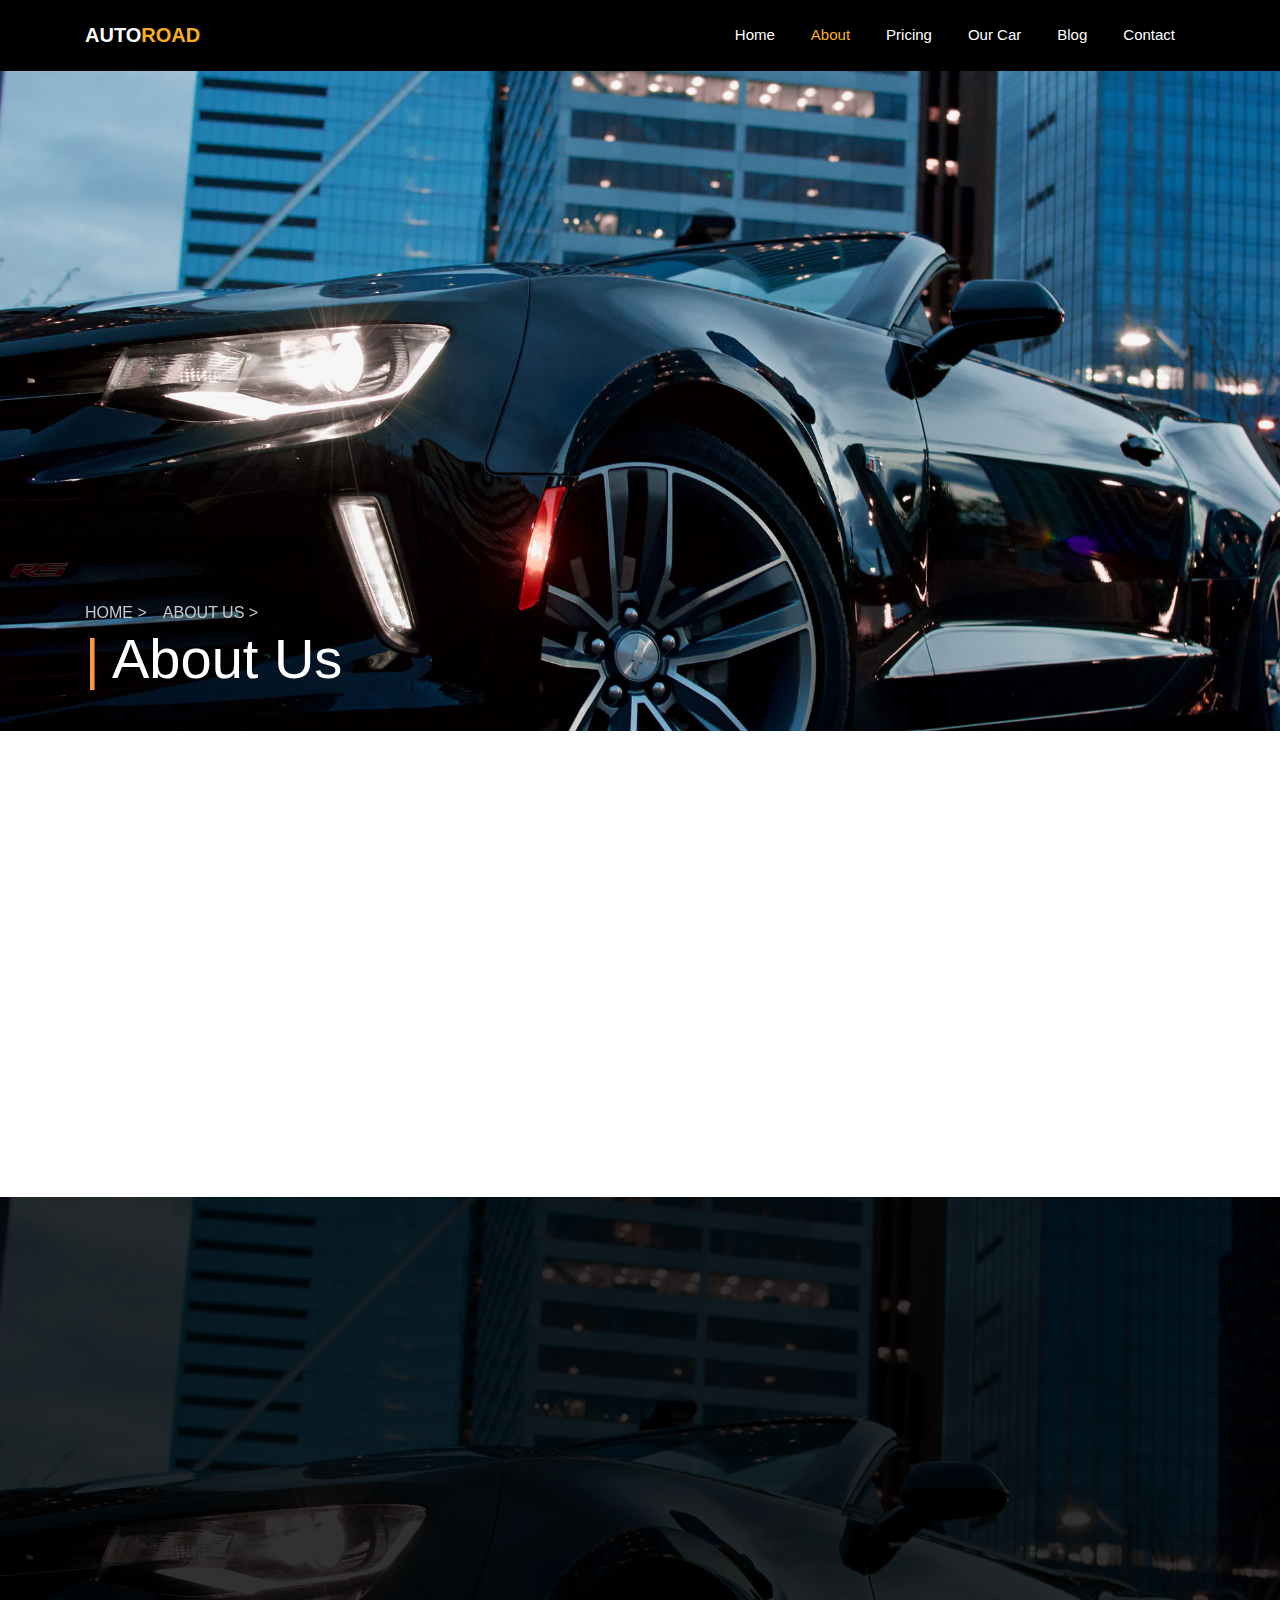
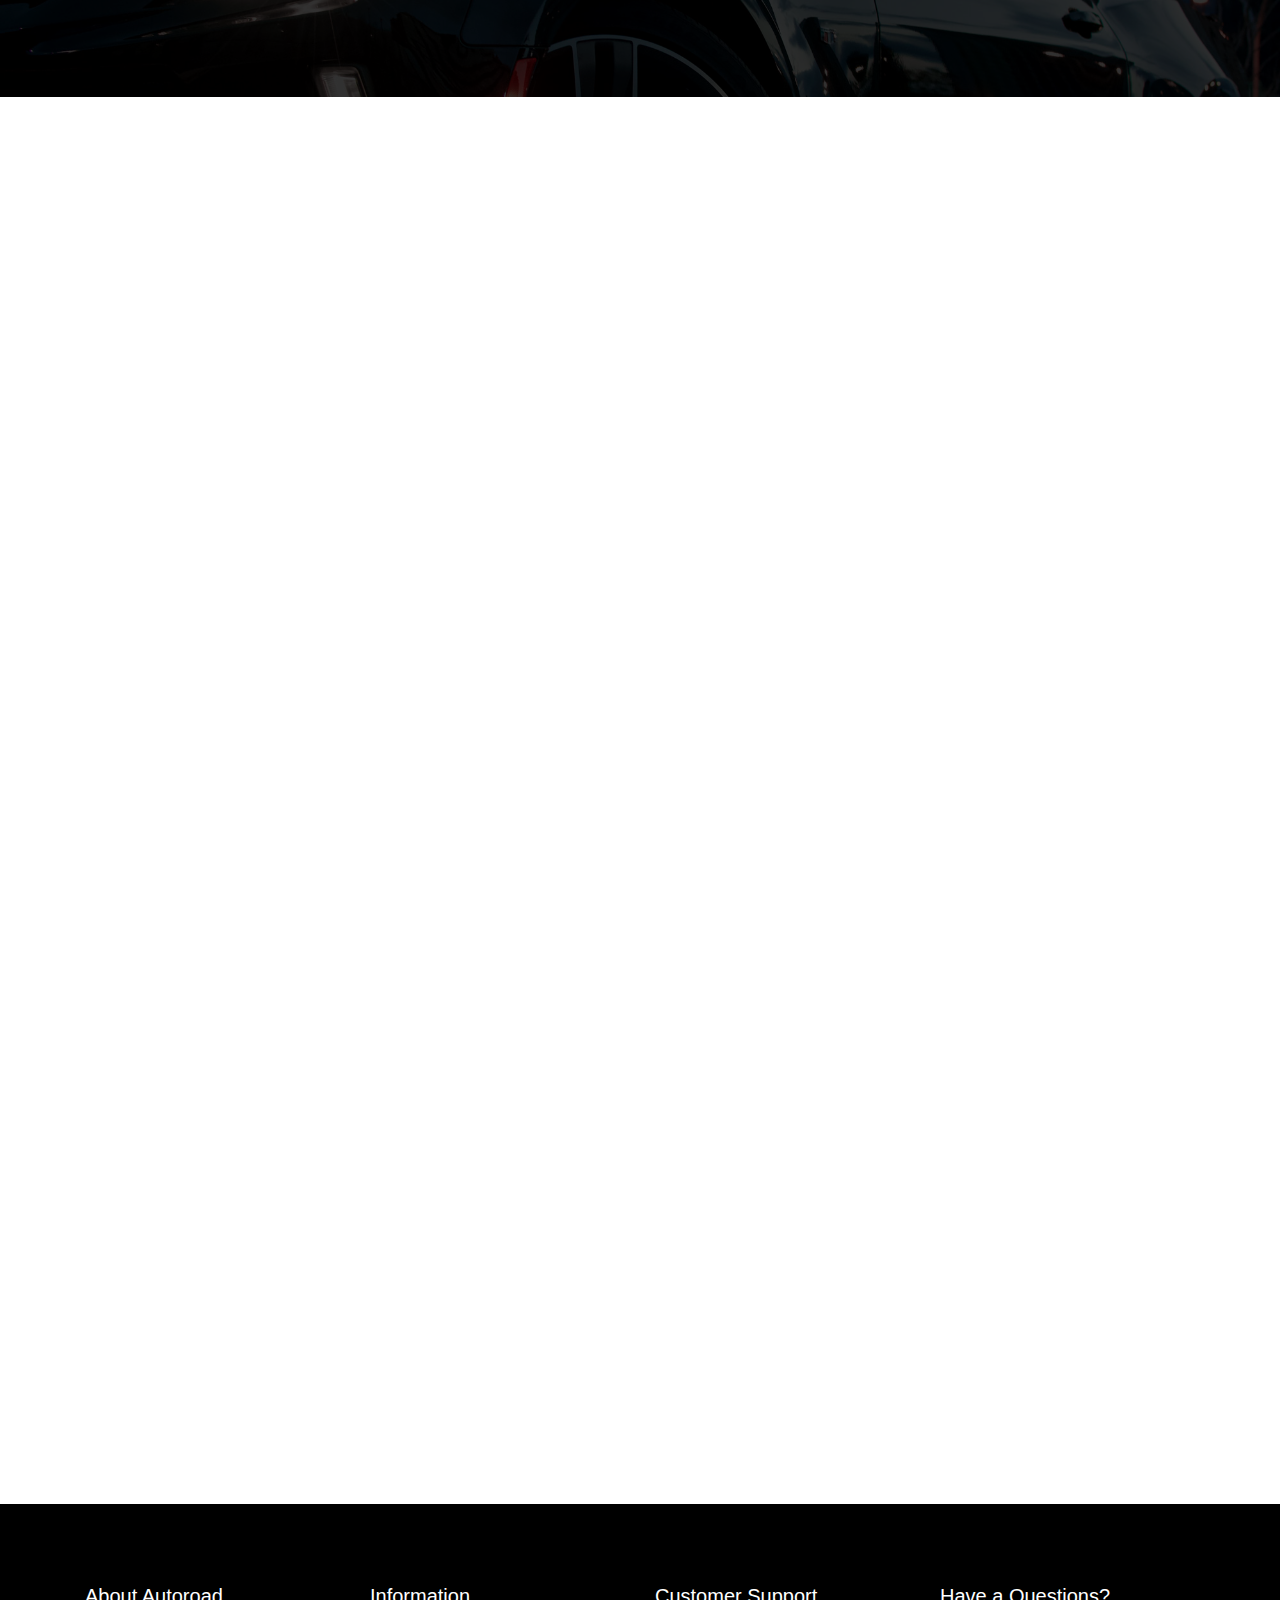
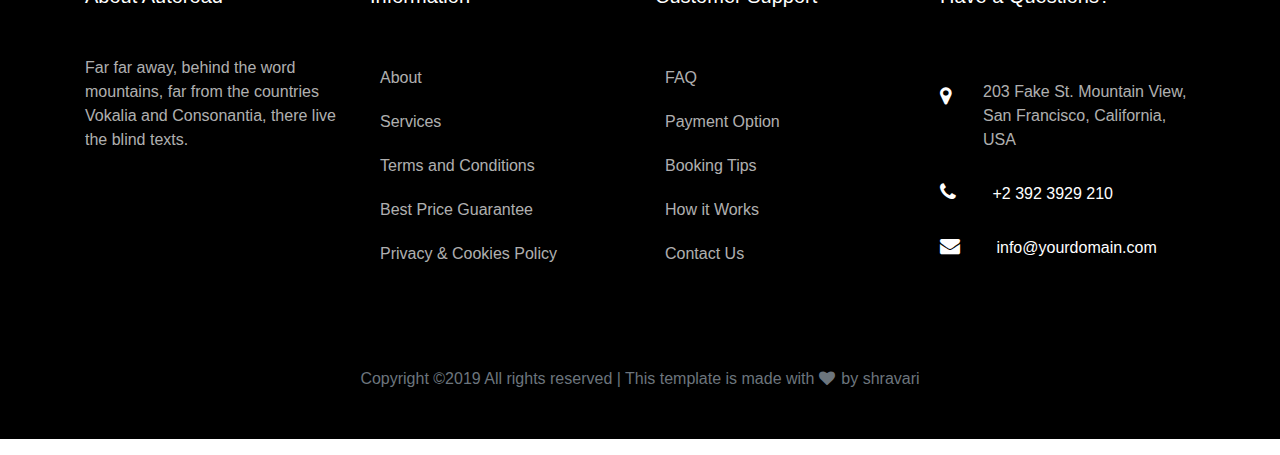
<file: about.html>
<!DOCTYPE html>
<html>
<head>
	<title>Rent Car</title>
	<meta charset="utf-8">
	<meta name="viewport" content="width=device-width, initial-scale=1.0"> 
	<script type="text/javascript" src="js/jquery.min.js"></script>	
	<script type="text/javascript" src="js/popper.min.js"></script>
	<script type="text/javascript" src="js/bootstrap.min.js"></script>
	<link rel="stylesheet" type="text/css" href="css/bootstrap.min.css">
	<link rel="stylesheet" type="text/css" href="css/style.css">
	<link rel="stylesheet" type="text/css" href="font-awesome-4.7.0/css/font-awesome.min.css">
	<link href="https://fonts.googleapis.com/css?family=Poppins&display=swap" rel="stylesheet">
	<link href="https://fonts.googleapis.com/css?family=Open+Sans+Condensed:300&display=swap" rel="stylesheet">
	<link rel="stylesheet" type="text/css" href="font/flaticon.css">
	<link rel="stylesheet" type="text/css" href="font/flaticon.css">
	<link rel="stylesheet" href="css/aos.css">
	<link rel="stylesheet" type="text/css" href="css/owl.carousel.min.css">
	<link rel="stylesheet" type="text/css" href="css/owl.theme.default.css">


</head>
<body onscroll="nav_offset();">

	<!-- Navbar section -->
		<nav class="navbar navbar-expand-md w-100 custom_nav py-2">
			<div class="container">
				<a href="index.html" class="navbar-brand brand font-weight-bolder">AUTO<span>ROAD</span></a>
				<button type="button" class="navbar-toggler text-white bg-transparent" data-toggle="collapse" data-target=".navbar-collapse">
					<i class="fa fa-bars p-1 m-1" aria-hidden="true"></i>MENU
				</button>

				<div class="collapse navbar-collapse custom_nav_ul">
					<ul class="navbar-nav nav-pills ml-auto">
						<li class="nav-item">
							<a href="index.html" class="nav-link p-3 mr-1">Home</a>
						</li>
						<li class="nav-item active">
							<a href="about.html" class="nav-link p-3 mr-1">About</a>
						</li>
						<li class="nav-item">
							<a href="pricing.html" class="nav-link p-3 mr-1">Pricing</a>
						</li>
						<li class="nav-item">
							<a href="ourcar.html" class="nav-link p-3 mr-1">Our Car</a>
						</li>
						<li class="nav-item">
							<a href="blog.html" class="nav-link p-3 mr-1">Blog</a>
						</li>
						<li class="nav-item">
							<a href="contact.html" class="nav-link p-3 mr-1">Contact</a>
						</li>
					</ul>
				</div>
			</div>
		</nav>
	<!-- Navbar section -->

	<!-- Banner section -->

	<div class="banner_pricing">
			<div class="container">
				<div class="row banner_pricing_overlay_row align-items-end ">
					<div class="col-md-12 banner_pricing_overlay_col">
					  <ol class="breadcrumb p-0 m-0 bg-transparent text-white" data-aos="fade-up" data-aos-once="true">
					    <li class="breadcrumb-item" aria-current="page"><a href="index.html">HOME ></a></li>
					    <li class="breadcrumb-item" aria-current="page"><a href="pricing.html">ABOUT US ></a></li>
					  </ol>

					  <h1 class="bread display-4 text-white" data-aos="fade-up" data-aos-once="true"> About Us</h1>
					 </div>
				</div>
			</div>
		</div>
	<!-- Banner section -->


	<!-- Services -->

	<div class="services mt-5">
		<div class="container" data-aos="fade-up" data-aos-once="true">
			<p>Our Services</p>
			<h1>Our Services</h1>
			<div class="row services_row" data-aos="fade-up" data-aos-once="true">
				<div class="col-md-3 col-sm-12 services_col mb-5">
					<span class="flaticon-support"></span><h5>24/7 Car Support</h5>
					<p>A small river named Duden flows by their place and supplies it with you</p>
				</div>
				<div class="col-md-3 col-sm-12 services_col mb-5">
					<i class="flaticon-gps"></i><h5>Lots of location</h5>
					<p>A small river named Duden flows by their place and supplies it with you</p>
				</div>
				<div class="col-md-3 col-sm-12 services_col mb-5">
					<i class="flaticon-hotel"></i><h5>Reservation</h5>
					<p>A small river named Duden flows by their place and supplies it with you</p>
				</div>
				<div class="col-md-3 col-sm-12 services_col mb-5">
					<i class="flaticon-rental"></i><h5>Rental Cars</h5>
					<p>A small river named Duden flows by their place and supplies it with you</p>
				</div>
			</div>
		</div>
	</div>

	<!-- Services -->

	<!-- Workflow -->

	<div class="workflow">
		<div class="workflow_overlay">
			</div>
			<div class="container">
				<div class="row workflow_row" data-aos="fade-up" data-aos-once="true">
					<div class="col-sm-12 workflow_col" >
						<p>WORK FLOW</p>
						<h1>How it works</h1>
					</div>
					<div class="col-md-3 workflow_col1">
						<i class="flaticon-gps"></i>
						<h5>Pick Destination</h5>
						<p>A small river named Duden flows by their place and supplies it with you</p>
					</div>

					<div class="col-md-3 workflow_col1">
						<i class="flaticon-hand"></i>
						<h5>Pick Destination</h5>
						<p>A small river named Duden flows by their place and supplies it with you</p>
					</div>

					<div class="col-md-3 workflow_col1">
						<i class="flaticon-rental"></i>
						<h5>Pick Destination</h5>
						<p>A small river named Duden flows by their place and supplies it with you</p>
					</div>

					<div class="col-md-3 workflow_col1">
						<i class="flaticon-customer-review"></i>
						<h5>Pick Destination</h5>
						<p>A small river named Duden flows by their place and supplies it with you</p>
					</div>
				</div>
		</div>
	</div>

	<!-- Workflow -->

	<!-- Testimonial -->

		<div class="testimonial">
			<div class="container" data-aos="fade-up" data-aos-once="true">
				<p>TESTIMONIAL</p>
				<h1>Happy Clients</h1>
				   <div class="owl-carousel owl-theme">
				   		<div class="item testimonial_col">
										<img src="images/person_1.jpg" class="">
										<p class="card-text">Far far away, behind the word mountains, far from the countries Vokalia and Consonantia, there live the blind texts.</p>
										<h4>Roger Scott</h4>
										<h6>Web Developer</h6>
									</div>
									<div class="item testimonial_col ">
										<img src="images/person_2.jpg" class="">
										<p class="card-text">Far far away, behind the word mountains, far from the countries Vokalia and Consonantia, there live the blind texts.</p>
										<h4>Roger Scott</h4>
										<h6>Web Developer</h6>
									</div>
									<div class="item testimonial_col ">
										<img src="images/person_3.jpg" class="">
										<p class="card-text">Far far away, behind the word mountains, far from the countries Vokalia and Consonantia, there live the blind texts.</p>
										<h4>Roger Scott</h4>
										<h6>Web Developer</h6>
									</div>

				    
				    				<div class="item testimonial_col">
										<img src="images/person_2.jpg" class="">
										<p class="card-text">Far far away, behind the word mountains, far from the countries Vokalia and Consonantia, there live the blind texts.</p>
										<h4>Roger Scott</h4>
										<h6>Web Developer</h6>
									</div>
									<div class="item testimonial_col">
										<img src="images/person_2.jpg" class="">
										<p class="card-text">Far far away, behind the word mountains, far from the countries Vokalia and Consonantia, there live the blind texts.</p>
										<h4>Roger Scott</h4>
										<h6>Web Developer</h6>
									</div>
									<div class="item testimonial_col">
										<img src="images/person_3.jpg" class="">
										<p class="card-text">Far far away, behind the word mountains, far from the countries Vokalia and Consonantia, there live the blind texts.</p>
										<h4>Roger Scott</h4>
										<h6>Web Developer</h6>
									</div>

				    	
				    
				    				<div class="item testimonial_col">
										<img src="images/person_3.jpg" class="">
										<p class="card-text">Far far away, behind the word mountains, far from the countries Vokalia and Consonantia, there live the blind texts.</p>
										<h4>Roger Scott</h4>
										<h6>Web Developer</h6>
									</div>
									<div class="item testimonial_col">
										<img src="images/person_2.jpg" class="">
										<p class="card-text">Far far away, behind the word mountains, far from the countries Vokalia and Consonantia, there live the blind texts.</p>
										<h4>Roger Scott</h4>
										<h6>Web Developer</h6>
									</div>
									<div class="item testimonial_col">
										<img src="images/person_3.jpg" class="">
										<p class="card-text">Far far away, behind the word mountains, far from the countries Vokalia and Consonantia, there live the blind texts.</p>
										<h4>Roger Scott</h4>
										<h6>Web Developer</h6>
									</div>
				   </div>

			</div>
		</div>

	<!-- Testimonial -->

	<!-- Choose perfect car -->

		<div class="perfect_car">
			<div class="container">
				<div class="row" data-aos="fade-up" data-aos-once="true">
					<div class="col-md-6 col-sm-12 perfect_car_col1">
					</div>
					<div class="col-md-6 col-sm-12 perfect_car_col2">
						<span>ABOUT US</span>
						<h1>Choose A Perfect Car</h1>
						<p>A small river named Duden flows by their place and supplies it with the necessary regelialia. It is a paradisematic country, in which roasted parts of sentences fly into your mouth.</p>
						<p>On her way she met a copy. The copy warned the Little Blind Text, that where it came from it would have been rewritten a thousand times and everything that was left from its origin would be the word "and" and the Little Blind Text should turn around and return to its own, safe country. But nothing the copy said could convince her and so it didn’t take long until a few insidious Copy Writers ambushed her, made her drunk with Longe and Parole and dragged her into their agency, where they abused her for their.</p>
						<button type="button">Search Vehicle</button>
					</div>
				</div>
			</div>
		</div>

	<!-- Choose perfect car  -->
		<!-- Customer support -->

		<div class="footer text-white">
			<div class="container">
				<div class="row">
					<div class="col-md-3 footer_col1">
						<h5>About Autoroad</h5>
						<p>Far far away, behind the word mountains, far from the countries Vokalia and Consonantia, there live the blind texts.</p>

						<i class="fa fa-facebook" aria-hidden="true" data-aos="fade-up" data-aos-once="true"></i>
						<i class="fa fa-twitter" aria-hidden="true" data-aos="fade-up" data-aos-once="true"></i>
						<i class="fa fa-instagram" aria-hidden="true" data-aos="fade-up" data-aos-once="true"></i>
					</div>
					<div class="col-md-3 footer_col2">
						<h5>Information</h5>
						<ul class="ml-0 pl-0"> 
							<li>About</li>
							<li>Services</li>
							<li>Terms and Conditions</li>
							<li>Best Price Guarantee</li>
							<li>Privacy & Cookies Policy</li>
						</ul>
					</div>
					<div class="col-md-3 footer_col2">
						<h5>Customer Support</h5>
						<ul class="m-0 p-0"> 
							<li>FAQ</li>
							<li>Payment Option</li>
							<li>Booking Tips</li>
							<li>How it Works</li>
							<li>Contact Us</li>
						</ul>
					</div>
					<div class="col-md-3 footer_col3">
						<h5>Have a Questions?</h5>
						<ul class="ml-0 pl-0"> 
							<li class="d-flex">
								<i class="fa fa-map-marker" aria-hidden="true"></i>
								<span class="mt-4">203 Fake St. Mountain View, San Francisco, California, USA</span>
							</li>
							<li> 
								<i class="fa fa-phone" aria-hidden="true"></i>
								<span class="text-white">	+2 392 3929 210</span>
							</li>
							<li>
								<i class="fa fa-envelope" aria-hidden="true"></i>
								<span class="text-white">info@yourdomain.com</span>
							</li>
						</ul>
					</div>
				</div>
				<p class="text-center p-5 text-muted">Copyright ©2019 All rights reserved | This template is made with <i class="fa fa-heart text-muted" aria-hidden="true"></i> by shravari</p>
			</div>
		</div>

	<!-- Customer support -->
	<script type="text/javascript" src="js/javascript.js"></script>
	<script src="js/aos.js"></script>
	<script type="text/javascript" src="js/owl.carousel.min.js"></script>

	<script type="text/javascript">
		 AOS.init();

		 $(document).ready(function(){

		 	$('.owl-carousel').owlCarousel({
			    margin:10,
			    nav:false,
			    // dotsEach:1,
			    autoplay:true,
			    autoplayHoverPause:true,
			    autoplayTimeout:3000,
			    responsive:{
			        0:{
			            items:1
			        },
			        600:{
			            items:2
			        },
			        1000:{
			            items:3
			        }
			    }
			});
		});
	</script>

</body>
</html>
</file>
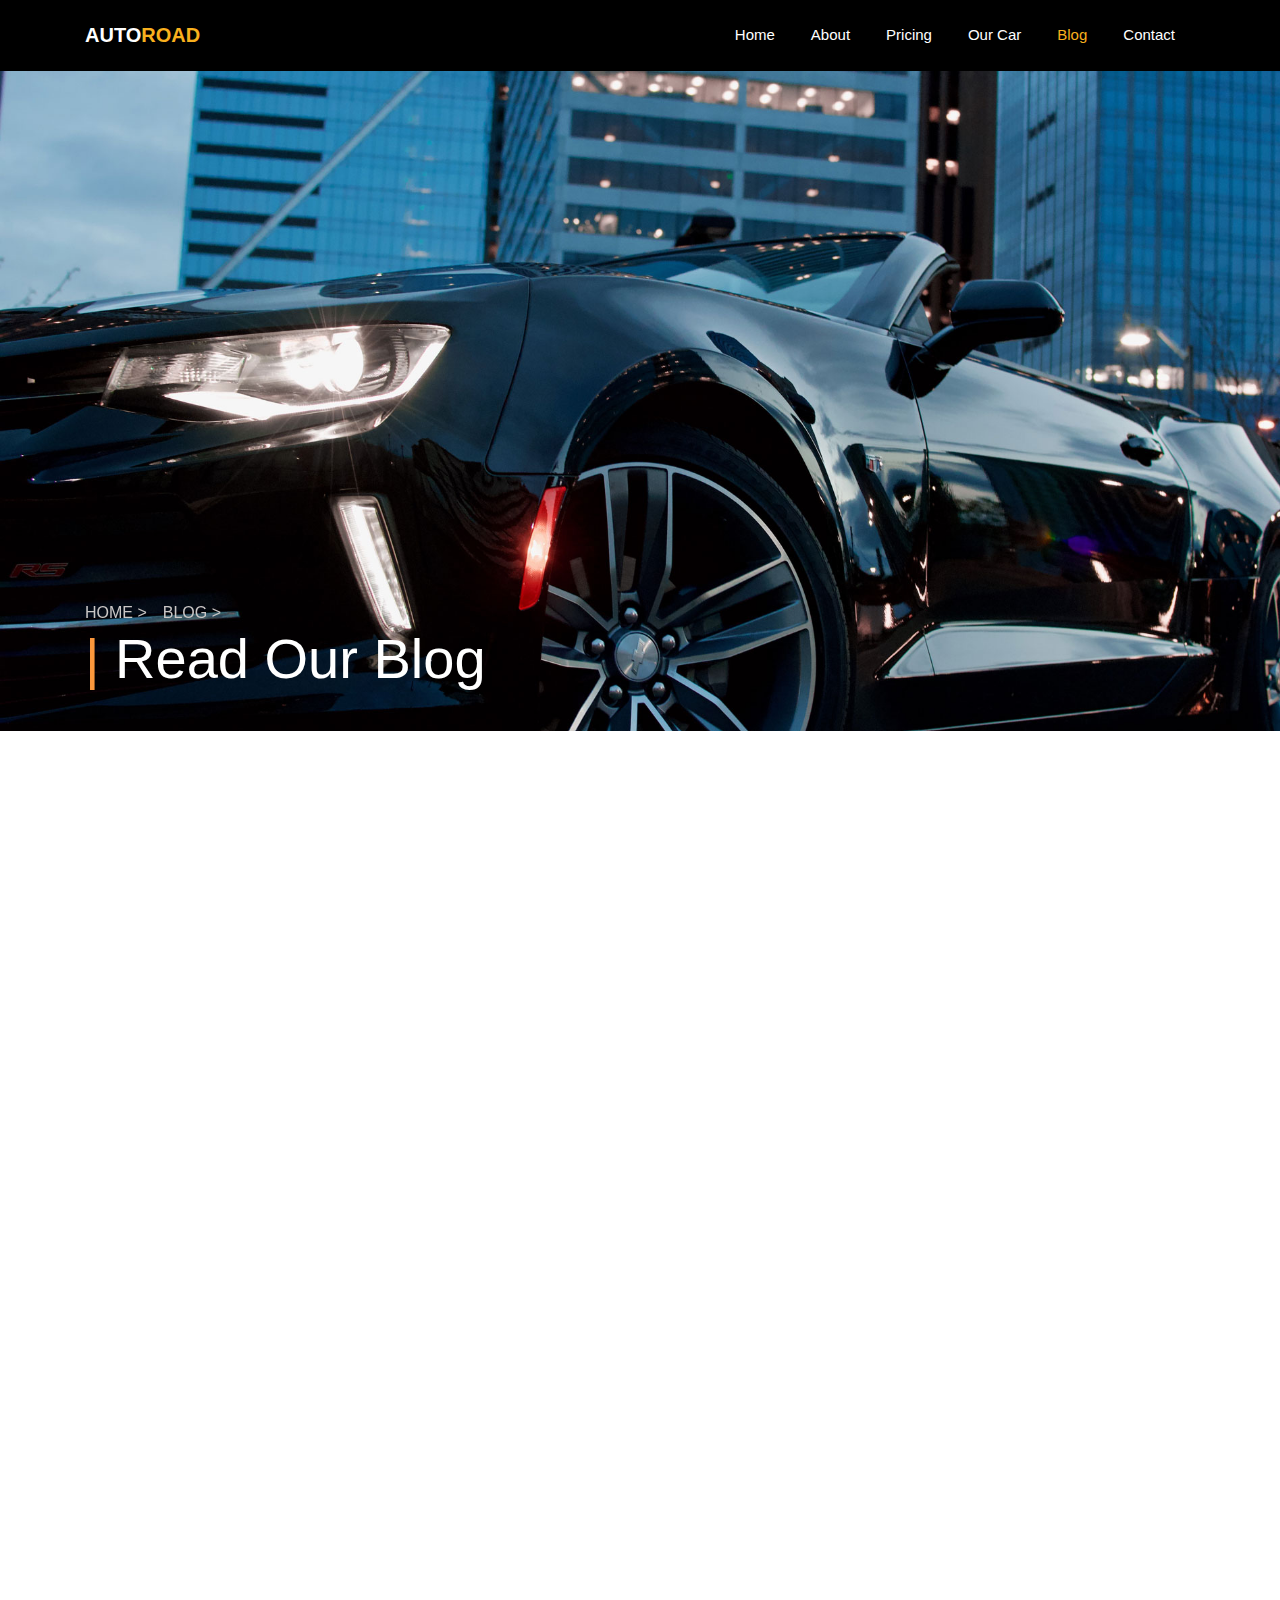
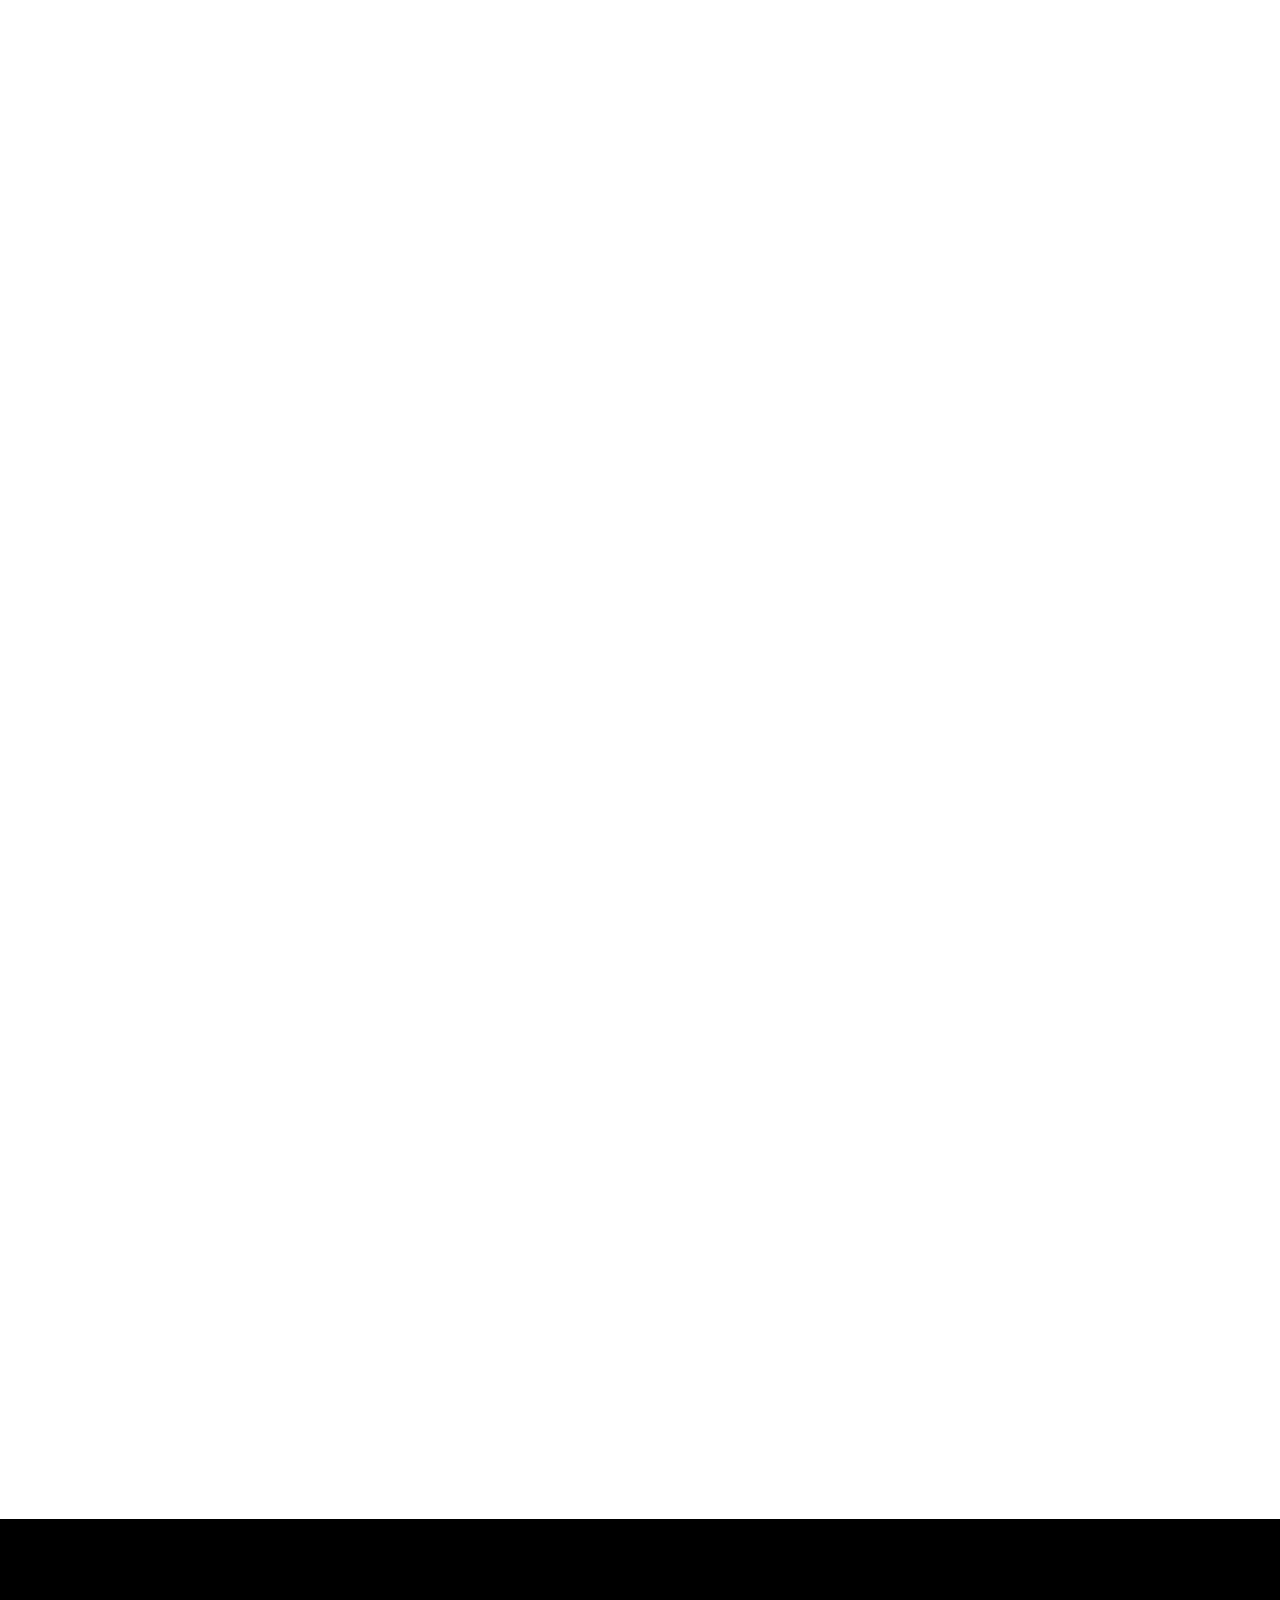
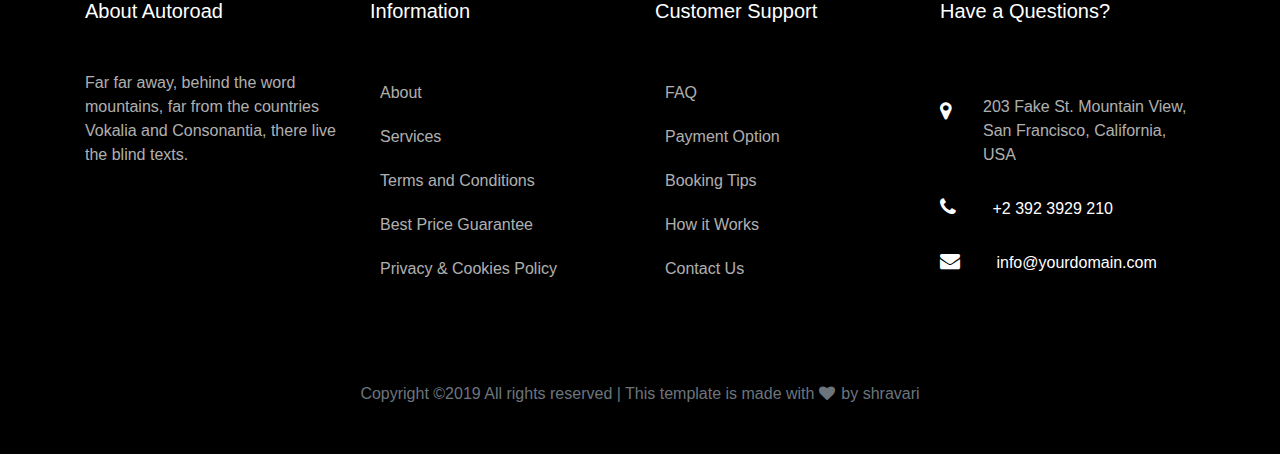
<file: blog.html>
<!DOCTYPE html>
<html>
<head>
	<title>Rent Car</title>
	<meta charset="utf-8">
	<meta name="viewport" content="width=device-width, initial-scale=1.0"> 
	<script type="text/javascript" src="js/jquery.min.js"></script>	
	<script type="text/javascript" src="js/popper.min.js"></script>
	<script type="text/javascript" src="js/bootstrap.min.js"></script>
	<link rel="stylesheet" type="text/css" href="css/bootstrap.min.css">
	<link rel="stylesheet" type="text/css" href="css/style.css">
	<link rel="stylesheet" type="text/css" href="font-awesome-4.7.0/css/font-awesome.min.css">
	<link href="https://fonts.googleapis.com/css?family=Poppins&display=swap" rel="stylesheet">
	<link href="https://fonts.googleapis.com/css?family=Open+Sans+Condensed:300&display=swap" rel="stylesheet">
	<link rel="stylesheet" type="text/css" href="font/flaticon.css">
	<link rel="stylesheet" href="css/aos.css">

</head>
<body onscroll="nav_offset();">

	<!-- Navbar section -->
		<nav class="navbar navbar-expand-md w-100 custom_nav py-2">
			<div class="container">
				<a href="index.html" class="navbar-brand brand font-weight-bolder">AUTO<span>ROAD</span></a>
				<button type="button" class="navbar-toggler text-white bg-transparent" data-toggle="collapse" data-target=".navbar-collapse">
					<i class="fa fa-bars p-1 m-1" aria-hidden="true"></i>MENU
				</button>

				<div class="collapse navbar-collapse custom_nav_ul">
					<ul class="navbar-nav nav-pills ml-auto">
						<li class="nav-item">
							<a href="index.html" class="nav-link p-3 mr-1">Home</a>
						</li>
						<li class="nav-item">
							<a href="about.html" class="nav-link p-3 mr-1">About</a>
						</li>
						<li class="nav-item">
							<a href="pricing.html" class="nav-link p-3 mr-1">Pricing</a>
						</li>
						<li class="nav-item">
							<a href="ourcar.html" class="nav-link p-3 mr-1">Our Car</a>
						</li>
						<li class="nav-item active">
							<a href="blog.html" class="nav-link p-3 mr-1">Blog</a>
						</li>
						<li class="nav-item">
							<a href="contact.html" class="nav-link p-3 mr-1">Contact</a>
						</li>
					</ul>
				</div>
			</div>
		</nav>
	<!-- Navbar section -->

	<!-- Banner section -->

	<div class="banner_pricing">
			<div class="container">
				<div class="row banner_pricing_overlay_row align-items-end ">
					<div class="col-md-12 banner_pricing_overlay_col">
					  <ol class="breadcrumb p-0 m-0 bg-transparent text-white" data-aos="fade-up" data-aos-once="true">
					    <li class="breadcrumb-item" aria-current="page"><a href="index.html">HOME ></a></li>
					    <li class="breadcrumb-item" aria-current="page"><a href="pricing.html">BLOG ></a></li>
					  </ol>

					  <h1 class="bread display-4 text-white" data-aos="fade-up" data-aos-once="true"> Read Our Blog</h1>
					 </div>
				</div>
			</div>
		</div>

	<!-- Banner section -->

	<!-- Recent blog -->

		<div class="recent_blog my-5">
			<div class="container">
				<div class="row recent_blog_row">
					<div class="col-md-12 recent_blog_col" data-aos="fade-up" data-aos-once="true">
							<img src="images/image_1.jpg" class="card-img-top">
							<span>JULY.24,2019 ADMIN   <i class="fa fa-comment" aria-hidden="true"></i>3</span>
							<h5 class="card-title my-3">Why Lead Generation is Key for Business Growth</h5>
							<p class="card-text">A small river named Duden flows by their place and supplies it with the necessary regelialia. It is a paradisematic country, in which roasted parts of sentences fly into your mouth.</p>
							<a href="bolg.html">Continue <i class="fa fa-long-arrow-right" aria-hidden="true"></i></a>
					</div>
					<div class="col-md-12 recent_blog_col" data-aos="fade-up" data-aos-once="true">
							<img src="images/image_2.jpg" class="card-img-top">
							<span>JULY.24,2019 ADMIN   <i class="fa fa-comment" aria-hidden="true"></i>3</span>
							<h5 class="card-title my-3">Why Lead Generation is Key for Business Growth</h5>
							<p class="card-text">A small river named Duden flows by their place and supplies it with the necessary regelialia. It is a paradisematic country, in which roasted parts of sentences fly into your mouth.</p>
							<a href="blog.html">Continue <i class="fa fa-long-arrow-right" aria-hidden="true"></i></a>

					</div>
					<div class="col-md-12 recent_blog_col" data-aos="fade-up" data-aos-once="true">
							<img src="images/image_3.jpg" class="card-img-top">
							<span>JULY.24,2019 ADMIN   <i class="fa fa-comment" aria-hidden="true"></i>3</span>
							<h5 class="card-title my-3">Why Lead Generation is Key for Business Growth</h5>
							<p class="card-text">A small river named Duden flows by their place and supplies it with the necessary regelialia. It is a paradisematic country, in which roasted parts of sentences fly into your mouth.</p>
							<a href="blog.html">Continue <i class="fa fa-long-arrow-right" aria-hidden="true"></i></a>

					</div>
				</div>
			</div>
		</div>

	<!-- Recent Blog -->


		<!-- Customer support -->

		<div class="footer text-white">
			<div class="container">
				<div class="row">
					<div class="col-md-3 footer_col1">
						<h5>About Autoroad</h5>
						<p>Far far away, behind the word mountains, far from the countries Vokalia and Consonantia, there live the blind texts.</p>

						<i class="fa fa-facebook" aria-hidden="true" data-aos="fade-up" data-aos-once="true"></i>
						<i class="fa fa-twitter" aria-hidden="true" data-aos="fade-up" data-aos-once="true"></i>
						<i class="fa fa-instagram" aria-hidden="true" data-aos="fade-up" data-aos-once="true"></i>
					</div>
					<div class="col-md-3 footer_col2">
						<h5>Information</h5>
						<ul class="ml-0 pl-0"> 
							<li>About</li>
							<li>Services</li>
							<li>Terms and Conditions</li>
							<li>Best Price Guarantee</li>
							<li>Privacy & Cookies Policy</li>
						</ul>
					</div>
					<div class="col-md-3 footer_col2">
						<h5>Customer Support</h5>
						<ul class="m-0 p-0"> 
							<li>FAQ</li>
							<li>Payment Option</li>
							<li>Booking Tips</li>
							<li>How it Works</li>
							<li>Contact Us</li>
						</ul>
					</div>
					<div class="col-md-3 footer_col3">
						<h5>Have a Questions?</h5>
						<ul class="ml-0 pl-0"> 
							<li class="d-flex">
								<i class="fa fa-map-marker" aria-hidden="true"></i>
								<span class="mt-4">203 Fake St. Mountain View, San Francisco, California, USA</span>
							</li>
							<li> 
								<i class="fa fa-phone" aria-hidden="true"></i>
								<span class="text-white">	+2 392 3929 210</span>
							</li>
							<li>
								<i class="fa fa-envelope" aria-hidden="true"></i>
								<span class="text-white">info@yourdomain.com</span>
							</li>
						</ul>
					</div>
				</div>
				<p class="text-center p-5 text-muted">Copyright ©2019 All rights reserved | This template is made with <i class="fa fa-heart text-muted" aria-hidden="true"></i> by shravari</p>
			</div>
		</div>

	<!-- Customer support -->
	<script type="text/javascript" src="js/javascript.js"></script>
	<script src="js/aos.js"></script>
	<script type="text/javascript">
		 AOS.init();
	</script>
</body>
</html>
</file>
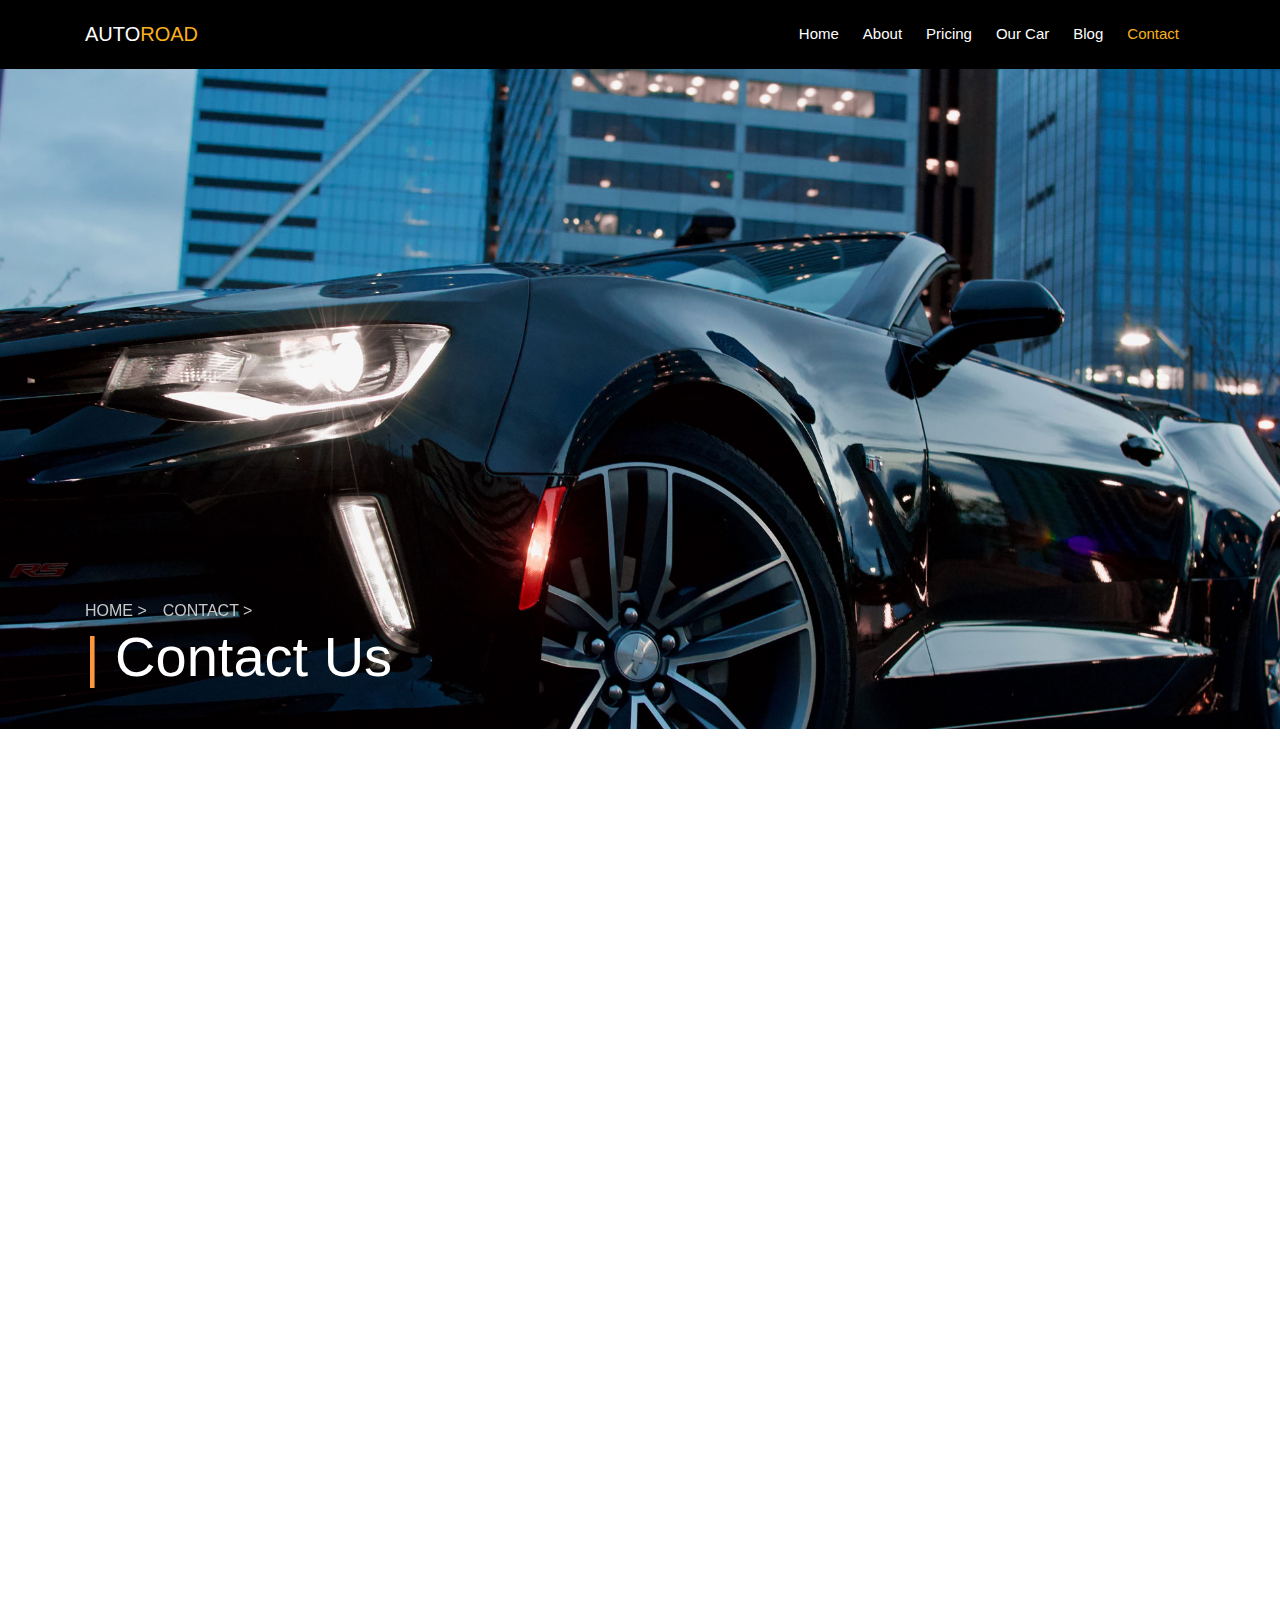
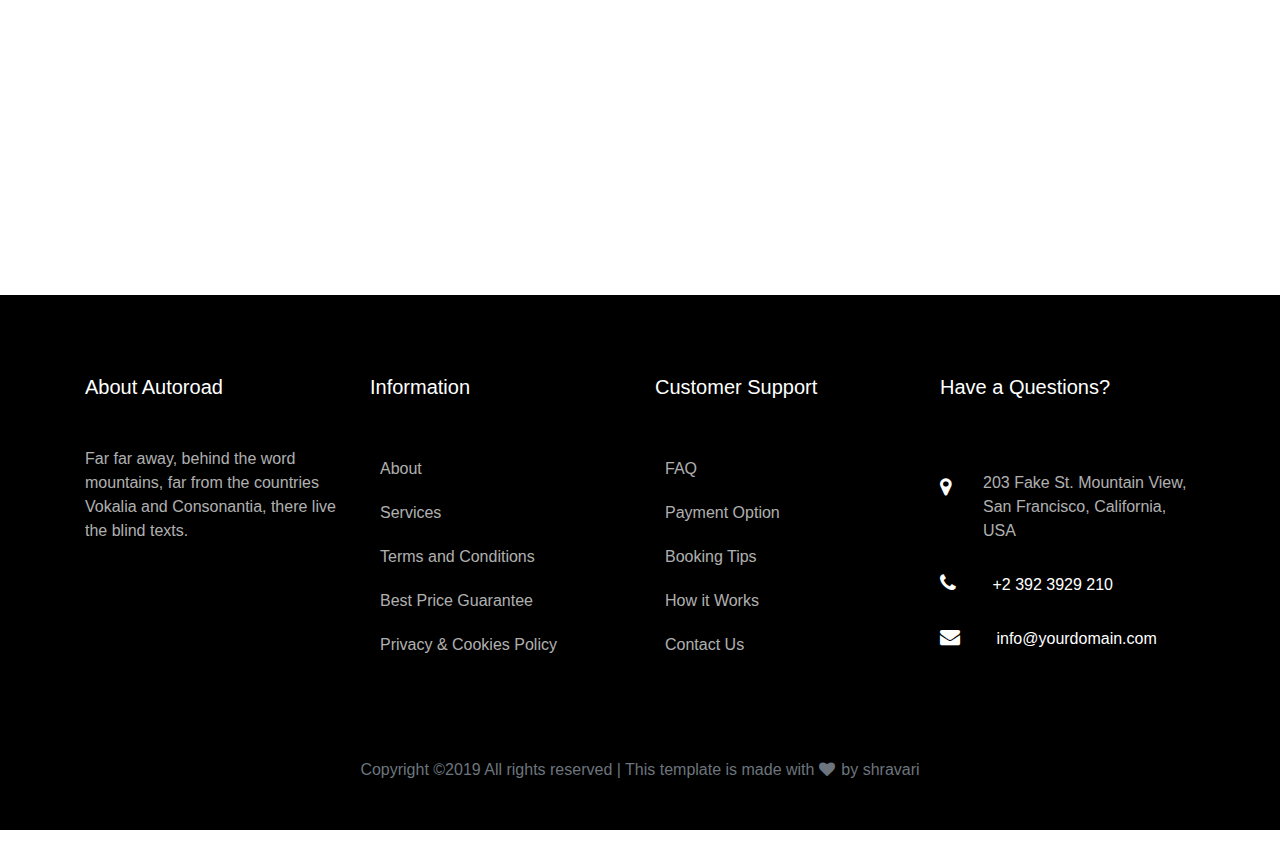
<file: contact.html>
<!DOCTYPE html>
<html>
<head>
	<title>Rent Car</title>
	<meta charset="utf-8">
	<meta name="viewport" content="width=device-width, initial-scale=1.0"> 
	<script type="text/javascript" src="js/jquery.min.js"></script>	
	<script type="text/javascript" src="js/popper.min.js"></script>
	<script type="text/javascript" src="js/bootstrap.min.js"></script>
	<link rel="stylesheet" type="text/css" href="css/bootstrap.min.css">
	<link rel="stylesheet" type="text/css" href="css/style.css">
	<link rel="stylesheet" type="text/css" href="font-awesome-4.7.0/css/font-awesome.min.css">
	<link href="https://fonts.googleapis.com/css?family=Poppins&display=swap" rel="stylesheet">
	<link href="https://fonts.googleapis.com/css?family=Open+Sans+Condensed:300&display=swap" rel="stylesheet">
	<link rel="stylesheet" type="text/css" href="font/flaticon.css">
	<link rel="stylesheet" href="css/aos.css">

</head>
<body onscroll="nav_offset();">

	<!-- Navbar section -->
		<nav class="navbar navbar-expand-md w-100 custom_nav py-2">
			<div class="container">
				<a href="index.html" class="navbar-brand brand">AUTO<span>ROAD</span></a>
				<button type="button" class="navbar-toggler bg-transparent" data-toggle="collapse" data-target=".navbar-collapse">
					<i class="fa fa-bars p-1 m-1" aria-hidden="true"></i>MENU
				</button>

				<div class="collapse navbar-collapse custom_nav_ul">
					<ul class="navbar-nav nav-pills ml-auto">
						<li class="nav-item ">
							<a href="index.html" class="nav-link">Home</a>
						</li>
						<li class="nav-item">
							<a href="about.html" class="nav-link">About</a>
						</li>
						<li class="nav-item">
							<a href="pricing.html" class="nav-link">Pricing</a>
						</li>
						<li class="nav-item">
							<a href="ourcar.html" class="nav-link">Our Car</a>
						</li>
						<li class="nav-item">
							<a href="blog.html" class="nav-link">Blog</a>
						</li>
						<li class="nav-item active">
							<a href="contact.html" class="nav-link">Contact</a>
						</li>
					</ul>
				</div>
			</div>
		</nav>
	<!-- Navbar section -->


	<!-- Banner section -->

		<div class="banner_pricing">
			<div class="container">
				<div class="row banner_pricing_overlay_row align-items-end ">
					<div class="col-md-12 banner_pricing_overlay_col">
					  <ol class="breadcrumb p-0 m-0 bg-transparent text-white" data-aos="fade-up" data-aos-once="true">
					    <li class="breadcrumb-item" aria-current="page"><a href="index.html">HOME ></a></li>
					    <li class="breadcrumb-item" aria-current="page"><a href="pricing.html">CONTACT ></a></li>
					  </ol>

					  <h1 class="bread display-4 text-white" data-aos="fade-up" data-aos-once="true"> Contact Us</h1>
					 </div>
				</div>
			</div>
		</div>

<!-- Banner section -->

<!-- Address section -->

	<div class="address">
		<div class="container text-center">
		<div class="row justify-content-center" data-aos="fade-up" data-aos-once="true">
			<div class="col-md-3 col-sm-12 border-right">
				<i class="fa fa-map-o" aria-hidden="true"></i>
				<h6>Address:</h6>
				<p>
					198 West 21th Street, Suite 721 New York NY 10016
				</p>
			</div>
			<div class="col-md-3 col-sm-12 border-right">
				<i class="fa fa-mobile" aria-hidden="true"></i>
				<h6>Phone:</h6>
				<p>
					+ 1235 2355 98
				</p>
			</div><div class="col-md-3 col-sm-12">
				<i class="fa fa-envelope-o" aria-hidden="true"></i>
				<h6>Email:</h6>
				<p>
					info@yoursite.com
				</p>
			</div>
		</div>
	</div>
	</div>

<!-- Address section -->

<!-- Contact form -->

	<div class=" container text-left">
		<div class="row justify-content-center" data-aos="fade-up" data-aos-once="true">
			<div class="col-md-8">
				<h3 class="mt-5 text-center">If you got any questions</h3>
		<h3 class="text-center">please do not hesitate to send us a message</h3>
		<div class="contact_form mt-5">
			
			<div class="form-group">
				<input type="text" name="" placeholder="Your Name" class="form-control">
				<input type="email" name="" placeholder="Your Email" class="form-control">
				<input type="text" name="" placeholder="Subject" class="form-control">
				<textarea rows="5" placeholder="Message" class="form-control"></textarea>
				<input type="button" name="" placeholder="Your Name" class="btn btn-lg text-left" value="Send Message">
			</div>
		</div> 
			</div>
		</div>
	</div>

<!-- Contact form -->



<!-- Customer support -->

		<div class="footer text-white">
			<div class="container">
				<div class="row">
					<div class="col-md-3 footer_col1">
						<h5>About Autoroad</h5>
						<p>Far far away, behind the word mountains, far from the countries Vokalia and Consonantia, there live the blind texts.</p>

						<i class="fa fa-facebook" aria-hidden="true" data-aos="fade-up" data-aos-once="true"></i>
						<i class="fa fa-twitter" aria-hidden="true" data-aos="fade-up" data-aos-once="true"></i>
						<i class="fa fa-instagram" aria-hidden="true" data-aos="fade-up" data-aos-once="true"></i>
					</div>
					<div class="col-md-3 footer_col2">
						<h5>Information</h5>
						<ul class="ml-0 pl-0"> 
							<li>About</li>
							<li>Services</li>
							<li>Terms and Conditions</li>
							<li>Best Price Guarantee</li>
							<li>Privacy & Cookies Policy</li>
						</ul>
					</div>
					<div class="col-md-3 footer_col2">
						<h5>Customer Support</h5>
						<ul class="m-0 p-0"> 
							<li>FAQ</li>
							<li>Payment Option</li>
							<li>Booking Tips</li>
							<li>How it Works</li>
							<li>Contact Us</li>
						</ul>
					</div>
					<div class="col-md-3 footer_col3">
						<h5>Have a Questions?</h5>
						<ul class="ml-0 pl-0"> 
							<li class="d-flex">
								<i class="fa fa-map-marker" aria-hidden="true"></i>
								<span class="mt-4">203 Fake St. Mountain View, San Francisco, California, USA</span>
							</li>
							<li> 
								<i class="fa fa-phone" aria-hidden="true"></i>
								<span class="text-white">	+2 392 3929 210</span>
							</li>
							<li>
								<i class="fa fa-envelope" aria-hidden="true"></i>
								<span class="text-white">info@yourdomain.com</span>
							</li>
						</ul>
					</div>
				</div>
				<p class="text-center p-5 text-muted">Copyright ©2019 All rights reserved | This template is made with <i class="fa fa-heart text-muted" aria-hidden="true"></i> by shravari</p>
			</div>
		</div>

	<!-- Customer support -->
	<script type="text/javascript" src="js/javascript.js"></script>
	<script src="js/aos.js"></script>
	<script type="text/javascript">
		 AOS.init();
	</script>
	
</body>
</html>
</file>
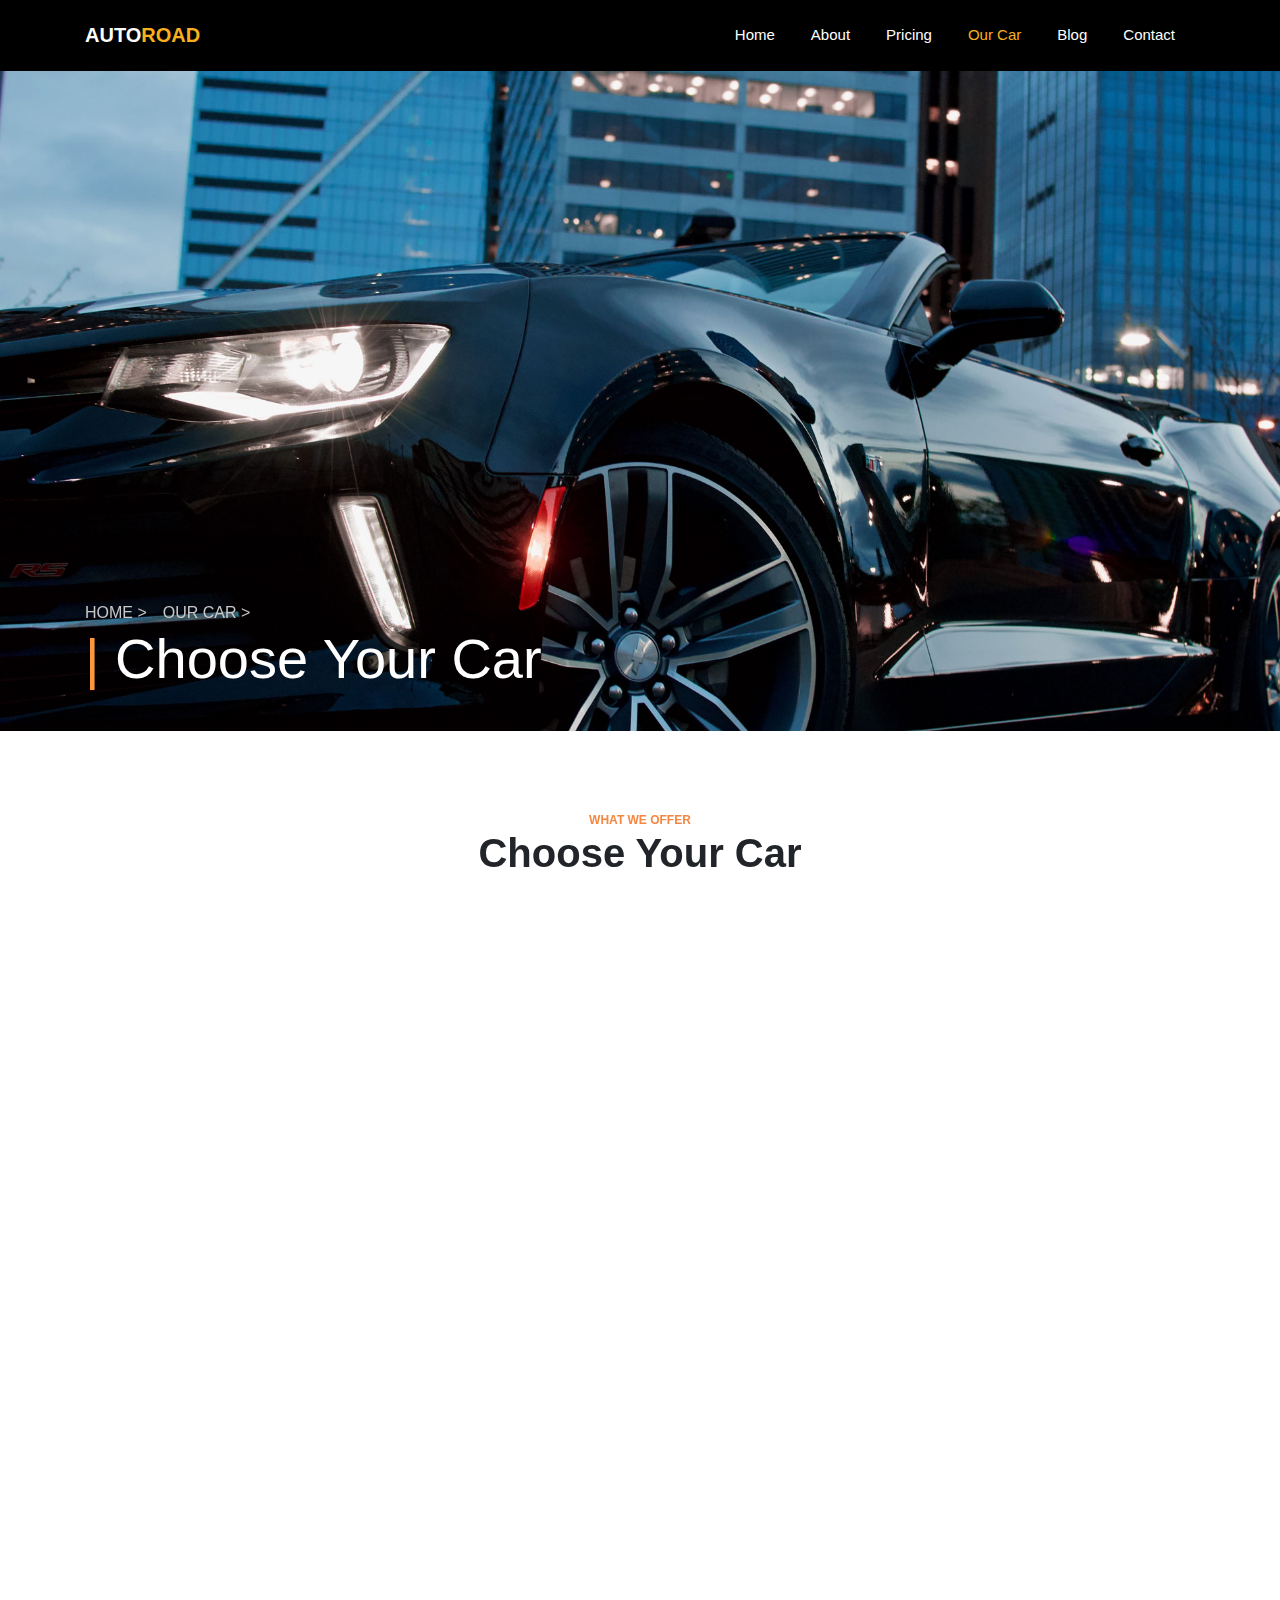
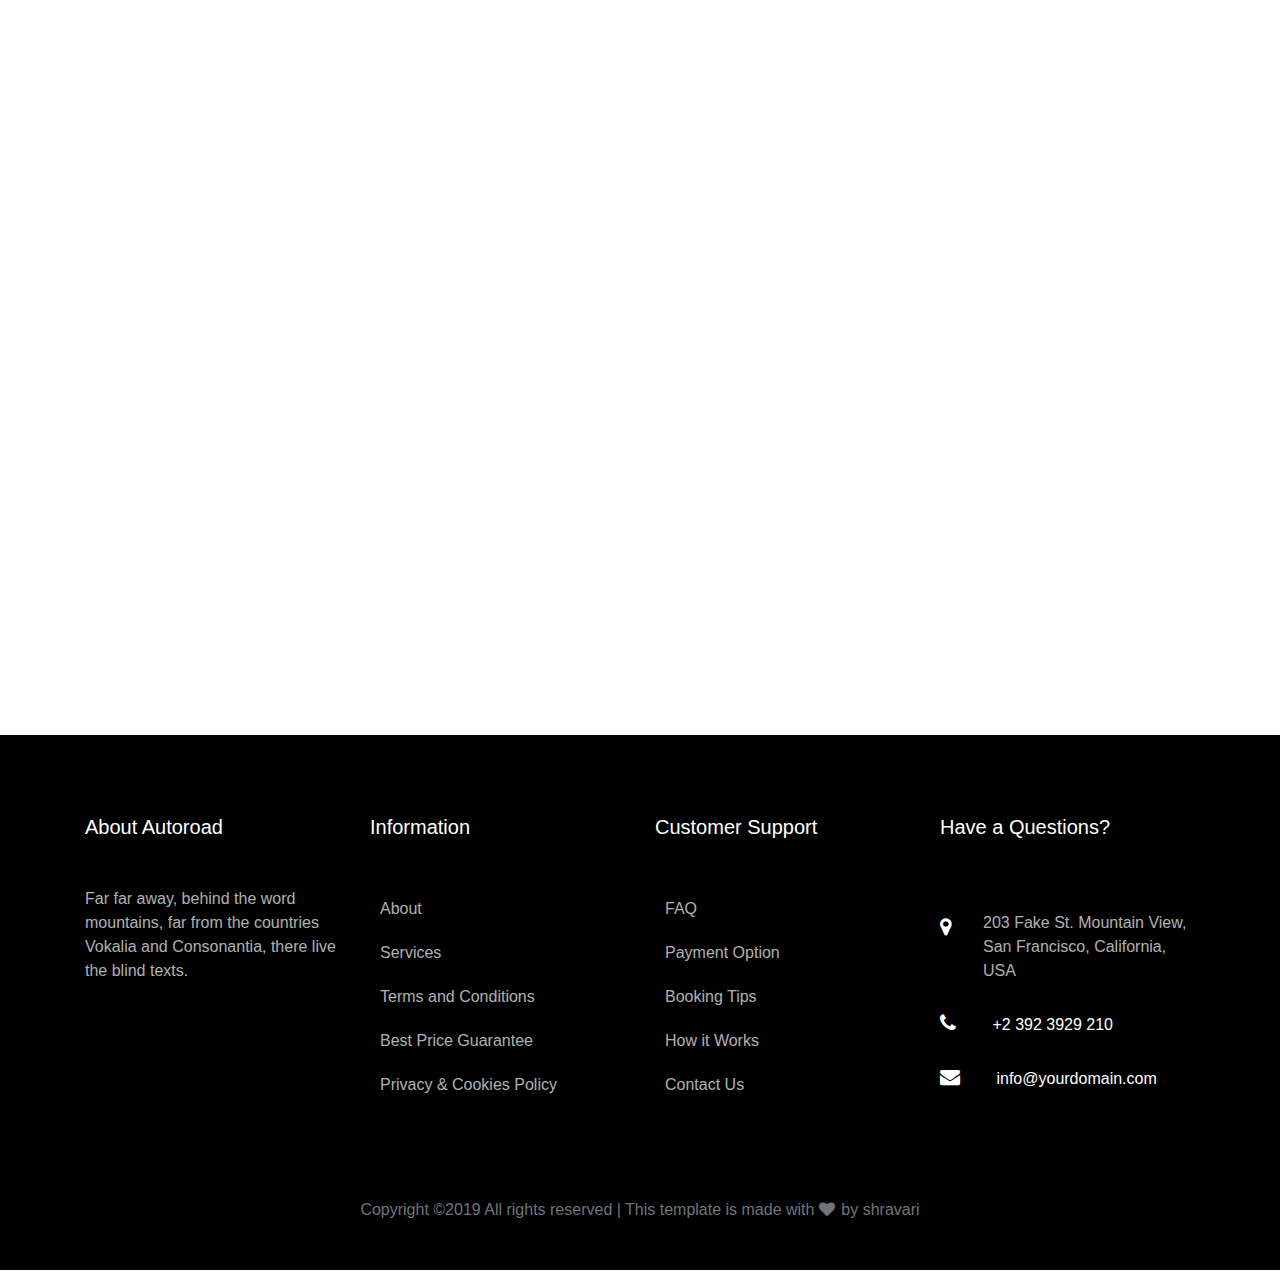
<file: ourcar.html>
<!DOCTYPE html>
<html>
<head>
	<title>Rent Car</title>
	<meta charset="utf-8">
	<meta name="viewport" content="width=device-width, initial-scale=1.0"> 
	<script type="text/javascript" src="js/jquery.min.js"></script>	
	<script type="text/javascript" src="js/popper.min.js"></script>
	<script type="text/javascript" src="js/bootstrap.min.js"></script>
	<link rel="stylesheet" type="text/css" href="css/bootstrap.min.css">
	<link rel="stylesheet" type="text/css" href="css/style.css">
	<link rel="stylesheet" type="text/css" href="font-awesome-4.7.0/css/font-awesome.min.css">
	<link href="https://fonts.googleapis.com/css?family=Poppins&display=swap" rel="stylesheet">
	<link href="https://fonts.googleapis.com/css?family=Open+Sans+Condensed:300&display=swap" rel="stylesheet">
	<link rel="stylesheet" type="text/css" href="font/flaticon.css">
	<link rel="stylesheet" href="css/aos.css">

</head>
<body onscroll="nav_offset();">

	<!-- Navbar section -->
		<nav class="navbar navbar-expand-md w-100 custom_nav py-2">
			<div class="container">
				<a href="index.html" class="navbar-brand brand font-weight-bolder">AUTO<span>ROAD</span></a>
				<button type="button" class="navbar-toggler bg-transparent" data-toggle="collapse" data-target=".navbar-collapse">
					<i class="fa fa-bars p-1 m-1" aria-hidden="true"></i>MENU
				</button>

				<div class="collapse navbar-collapse custom_nav_ul">
					<ul class="navbar-nav nav-pills ml-auto">
						<li class="nav-item ">
							<a href="index.html" class="nav-link p-3 mr-1">Home</a>
						</li>
						<li class="nav-item">
							<a href="about.html" class="nav-link p-3 mr-1">About</a>
						</li>
						<li class="nav-item">
							<a href="pricing.html" class="nav-link p-3 mr-1">Pricing</a>
						</li>
						<li class="nav-item active">
							<a href="ourcar.html" class="nav-link p-3 mr-1">Our Car</a>
						</li>
						<li class="nav-item">
							<a href="blog.html" class="nav-link p-3 mr-1">Blog</a>
						</li>
						<li class="nav-item">
							<a href="contact.html" class="nav-link p-3 mr-1">Contact</a>
						</li>
					</ul>
				</div>
			</div>
		</nav>
	<!-- Navbar section -->

	<!-- Banner section -->

	<div class="banner_pricing">
			<div class="container">
				<div class="row banner_pricing_overlay_row align-items-end ">
					<div class="col-md-12 banner_pricing_overlay_col">
					  <ol class="breadcrumb p-0 m-0 bg-transparent text-white" data-aos="fade-up" data-aos-once="true">
					    <li class="breadcrumb-item" aria-current="page"><a href="index.html" >HOME ></a></li>
					    <li class="breadcrumb-item" aria-current="page"><a href="pricing.html">OUR CAR ></a></li>
					  </ol>

					  <h1 class="bread display-4 text-white" data-aos="fade-up" data-aos-once="true"> Choose Your Car</h1>
					 </div>
				</div>
			</div>
		</div>

	<!-- Banner section -->
<!-- Choose Car -->

		<div class="choose_car">
			<div class="container-fluid" data-aos="fade-up" data-aos-once="true">
				<p>WHAT WE OFFER</p>
				<h1>Choose Your Car</h1>
				<div class="row choose_car_row1">
					<div class="col-md-3 col-sm-12 choose_car_col">
						<div class="card" data-aos="fade-up" data-aos-once="true">
							<div class="img">
								<img src="images/car-1.jpg" class="card-img-top">
								<div class="price">
									<div class="price1">
										$25
									</div>
									<div class="price2">
										<p><span>FROM</span>/DAY</p>
									</div>
								</div>
							</div>
							
							<div class="card-title choose_car_text">
								<h4>Mercedes Grand Sedan</h4>
								<p>AUDI</p>
								<button type="button">Book now</button>
								<button type="button">Details</button>
							</div>
							
						</div>
					</div>


					<div class="col-md-3 col-sm-12 choose_car_col">
						<div class="card" data-aos="fade-up" data-aos-once="true">
							<div class="img">
								<img src="images/car-2.jpg" class="card-img-top">
								<div class="price">
									<div class="price1">
										$25
									</div>
									<div class="price2">
										<p><span>FROM</span>/DAY</p>
									</div>
								</div>
							</div>
							
							<div class="card-title choose_car_text">
								<h4>Mercedes Grand Sedan</h4>
								<p>FORD</p>
								<button type="button">Book now</button>
								<button type="button">Details</button>
							</div>
							
						</div>
					</div>


					<div class="col-md-3 col-sm-12 choose_car_col">
						<div class="card" data-aos="fade-up" data-aos-once="true">
							<div class="img">
								<img src="images/car-3.jpg" class="card-img-top">
								<div class="price">
									<div class="price1">
										$25
									</div>
									<div class="price2">
										<p><span>FROM</span>/DAY</p>
									</div>
								</div>
							</div>
							
							<div class="card-title choose_car_text">
								<h4>Mercedes Grand Sedan</h4>
								<p>CHEVEROLET</p>
								<button type="button">Book now</button>
								<button type="button">Details</button>
							</div>
							
						</div>
					</div>


					<div class="col-md-3 col-sm-12 choose_car_col">
						<div class="card" data-aos="fade-up" data-aos-once="true">
							<div class="img">
								<img src="images/car-4.jpg" class="card-img-top">
								<div class="price">
									<div class="price1">
										$25
									</div>
									<div class="price2">
										<p><span>FROM</span>/DAY</p>
									</div>
								</div>
							</div>
							
							<div class="card-title choose_car_text">
								<h4>Mercedes Grand Sedan</h4>
								<p>MERCEDES</p>
								<button type="button">Book now</button>
								<button type="button">Details</button>
							</div>
							
						</div>
					</div>

				</div>

				<div class="row choose_car_row1">
					<div class="col-md-3 col-sm-12 choose_car_col">
						<div class="card" data-aos="fade-up" data-aos-once="true">
							<div class="img">
								<img src="images/car-5.jpg" class="card-img-top">
								<div class="price">
									<div class="price1">
										$25
									</div>
									<div class="price2">
										<p><span>FROM</span>/DAY</p>
									</div>
								</div>
							</div>
							
							<div class="card-title choose_car_text">
								<h4>Mercedes Grand Sedan</h4>
								<p>AUDI</p>
								<button type="button">Book now</button>
								<button type="button">Details</button>
							</div>
							
						</div>
					</div>

					<div class="col-md-3 col-sm-12 choose_car_col">
						<div class="card" data-aos="fade-up" data-aos-once="true">
							<div class="img">
								<img src="images/car-6.jpg" class="card-img-top">
								<div class="price">
									<div class="price1">
										$25
									</div>
									<div class="price2">
										<p><span>FROM</span>/DAY</p>
									</div>
								</div>
							</div>
							
							<div class="card-title choose_car_text">
								<h4>Mercedes Grand Sedan</h4>
								<p>FORD</p>
								<button type="button">Book now</button>
								<button type="button">Details</button>
							</div>
							
						</div>
					</div>

					<div class="col-md-3 col-sm-12 choose_car_col">
						<div class="card" data-aos="fade-up" data-aos-once="true">
							<div class="img">
								<img src="images/car-7.jpg" class="card-img-top">
								<div class="price">
									<div class="price1">
										$25
									</div>
									<div class="price2">
										<p><span>FROM</span>/DAY</p>
									</div>
								</div>
							</div>
							
							<div class="card-title choose_car_text">
								<h4>Mercedes Grand Sedan</h4>
								<p>CHEVEROLET</p>
								<button type="button">Book now</button>
								<button type="button">Details</button>
							</div>
							
						</div>
					</div>

					<div class="col-md-3 col-sm-12 choose_car_col">
						<div class="card" data-aos="fade-up" data-aos-once="true">
							<div class="img">
								<img src="images/car-8.jpg" class="card-img-top">
								<div class="price">
									<div class="price1">
										$25
									</div>
									<div class="price2">
										<p><span>FROM</span>/DAY</p>
									</div>
								</div>
							</div>
							
							<div class="card-title choose_car_text">
								<h4>Mercedes Grand Sedan</h4>
								<p>MERCEDES</p>
								<button type="button">Book now</button>
								<button type="button">Details</button>
							</div>
							
						</div>
					</div>


				</div>

				<div class="row choose_car_row1">
					<div class="col-md-3 col-sm-12 choose_car_col">
						<div class="card" data-aos="fade-up" data-aos-once="true">
							<div class="img">
								<img src="images/car-9.jpg" class="card-img-top">
								<div class="price">
									<div class="price1">
										$25
									</div>
									<div class="price2">
										<p><span>FROM</span>/DAY</p>
									</div>
								</div>
							</div>
							
							<div class="card-title choose_car_text">
								<h4>Mercedes Grand Sedan</h4>
								<p>AUDI</p>
								<button type="button">Book now</button>
								<button type="button">Details</button>
							</div>
							
						</div>
					</div>

					<div class="col-md-3 col-sm-12 choose_car_col">
						<div class="card" data-aos="fade-up" data-aos-once="true">
							<div class="img">
								<img src="images/car-10.jpg" class="card-img-top">
								<div class="price">
									<div class="price1">
										$25
									</div>
									<div class="price2">
										<p><span>FROM</span>/DAY</p>
									</div>
								</div>
							</div>
							
							<div class="card-title choose_car_text">
								<h4>Mercedes Grand Sedan</h4>
								<p>FORD</p>
								<button type="button">Book now</button>
								<button type="button">Details</button>
							</div>
							
						</div>
					</div>

					<div class="col-md-3 col-sm-12 choose_car_col">
						<div class="card" data-aos="fade-up" data-aos-once="true">
							<div class="img">
								<img src="images/car-11.jpg" class="card-img-top">
								<div class="price">
									<div class="price1">
										$25
									</div>
									<div class="price2">
										<p><span>FROM</span>/DAY</p>
									</div>
								</div>
							</div>
							
							<div class="card-title choose_car_text">
								<h4>Mercedes Grand Sedan</h4>
								<p>CHEVEROLET</p>
								<button type="button">Book now</button>
								<button type="button">Details</button>
							</div>
							
						</div>
					</div>

					<div class="col-md-3 col-sm-12 choose_car_col">
						<div class="card" data-aos="fade-up" data-aos-once="true">
							<div class="img">
								<img src="images/car-12.jpg" class="card-img-top">
								<div class="price">
									<div class="price1">
										$25
									</div>
									<div class="price2">
										<p><span>FROM</span>/DAY</p>
									</div>
								</div>
							</div>
							
							<div class="card-title choose_car_text">
								<h4>Mercedes Grand Sedan</h4>
								<p>MERCEDES</p>
								<button type="button">Book now</button>
								<button type="button">Details</button>
							</div>
							
						</div>
					</div>


				</div>
			</div>
		</div>

	<!-- Choose Car -->


		<!-- Customer support -->

		<div class="footer text-white">
			<div class="container">
				<div class="row">
					<div class="col-md-3 footer_col1">
						<h5>About Autoroad</h5>
						<p>Far far away, behind the word mountains, far from the countries Vokalia and Consonantia, there live the blind texts.</p>

						<i class="fa fa-facebook" aria-hidden="true" data-aos="fade-up" data-aos-once="true"></i>
						<i class="fa fa-twitter" aria-hidden="true" data-aos="fade-up" data-aos-once="true"></i>
						<i class="fa fa-instagram" aria-hidden="true" data-aos="fade-up" data-aos-once="true"></i>
					</div>
					<div class="col-md-3 footer_col2">
						<h5>Information</h5>
						<ul class="ml-0 pl-0"> 
							<li>About</li>
							<li>Services</li>
							<li>Terms and Conditions</li>
							<li>Best Price Guarantee</li>
							<li>Privacy & Cookies Policy</li>
						</ul>
					</div>
					<div class="col-md-3 footer_col2">
						<h5>Customer Support</h5>
						<ul class="m-0 p-0"> 
							<li>FAQ</li>
							<li>Payment Option</li>
							<li>Booking Tips</li>
							<li>How it Works</li>
							<li>Contact Us</li>
						</ul>
					</div>
					<div class="col-md-3 footer_col3">
						<h5>Have a Questions?</h5>
						<ul class="ml-0 pl-0"> 
							<li class="d-flex">
								<i class="fa fa-map-marker" aria-hidden="true"></i>
								<span class="mt-4">203 Fake St. Mountain View, San Francisco, California, USA</span>
							</li>
							<li> 
								<i class="fa fa-phone" aria-hidden="true"></i>
								<span class="text-white">	+2 392 3929 210</span>
							</li>
							<li>
								<i class="fa fa-envelope" aria-hidden="true"></i>
								<span class="text-white">info@yourdomain.com</span>
							</li>
						</ul>
					</div>
				</div>
				<p class="text-center p-5 text-muted">Copyright ©2019 All rights reserved | This template is made with <i class="fa fa-heart text-muted" aria-hidden="true"></i> by shravari</p>
			</div>
		</div>

	<!-- Customer support -->
	<script type="text/javascript" src="js/javascript.js"></script>
	<script src="js/aos.js"></script>
	<script type="text/javascript">
		 AOS.init();
	</script>
</body>
</html>
</file>
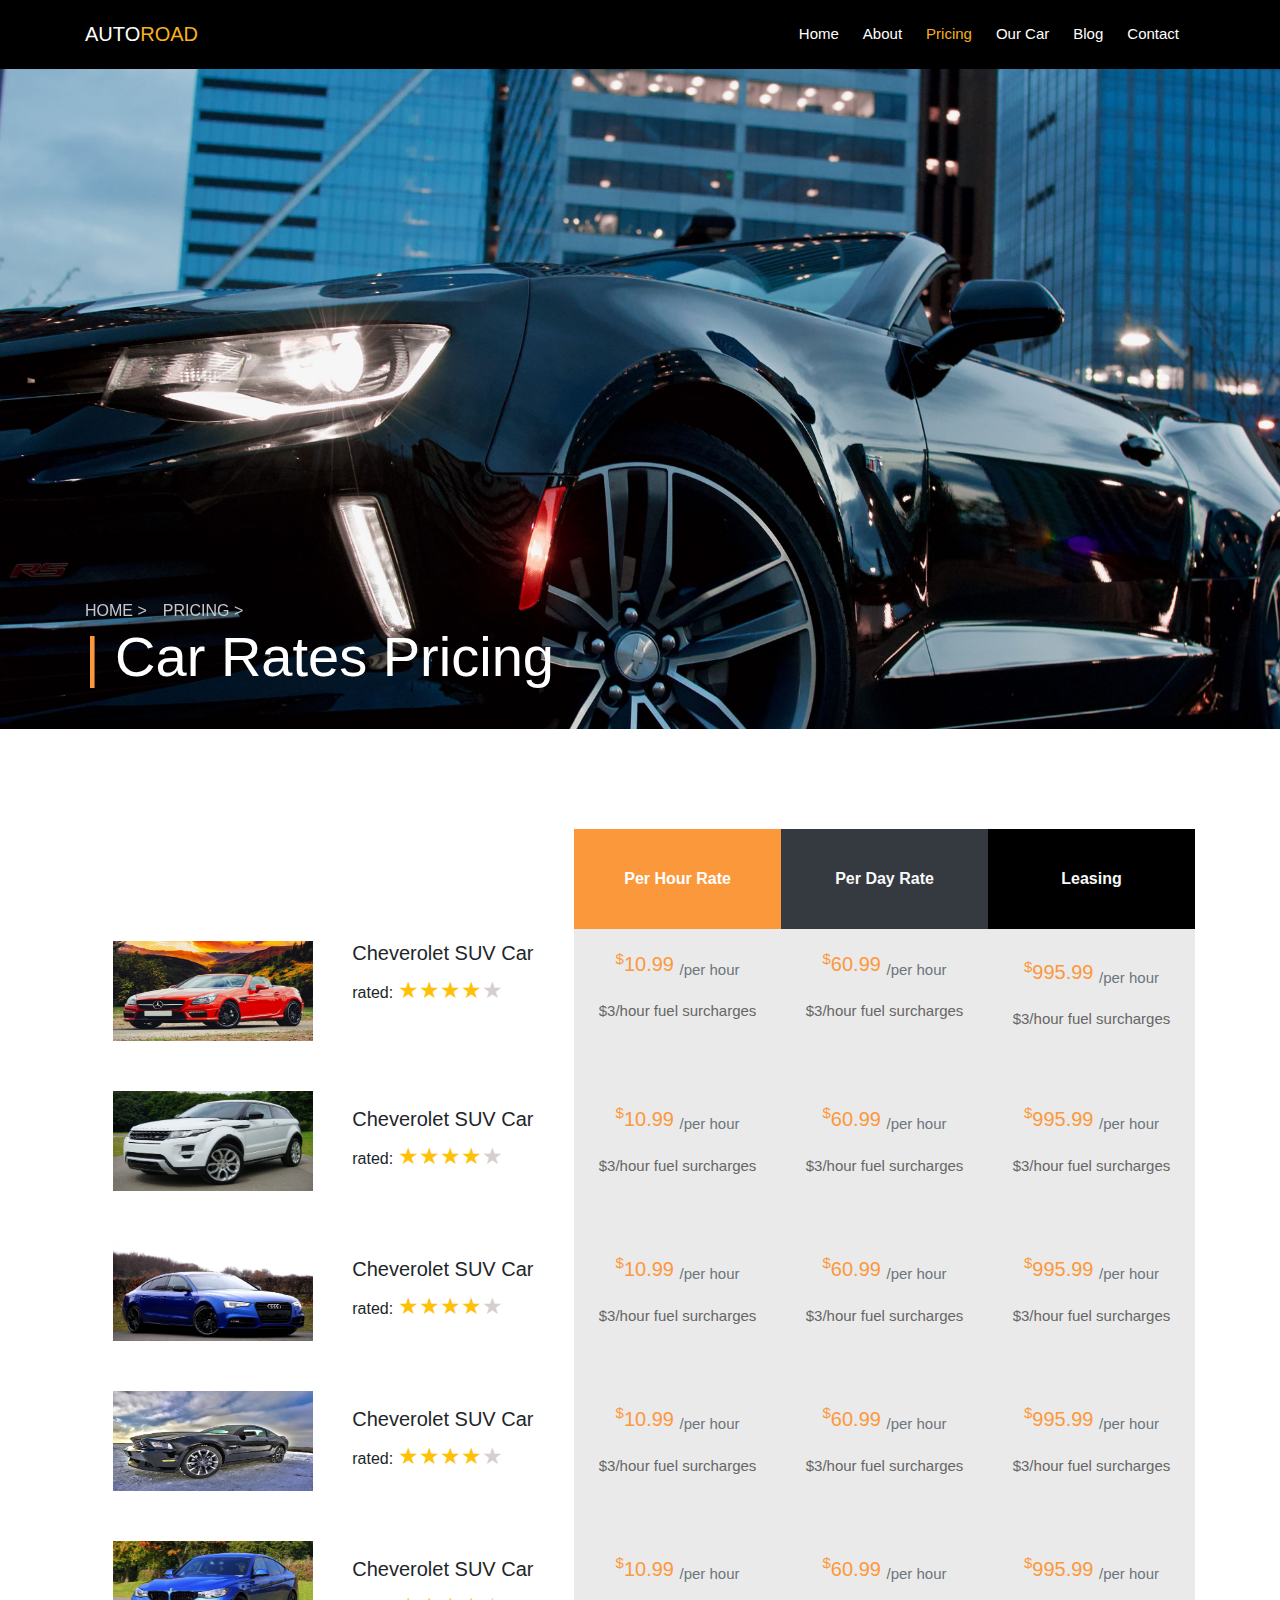
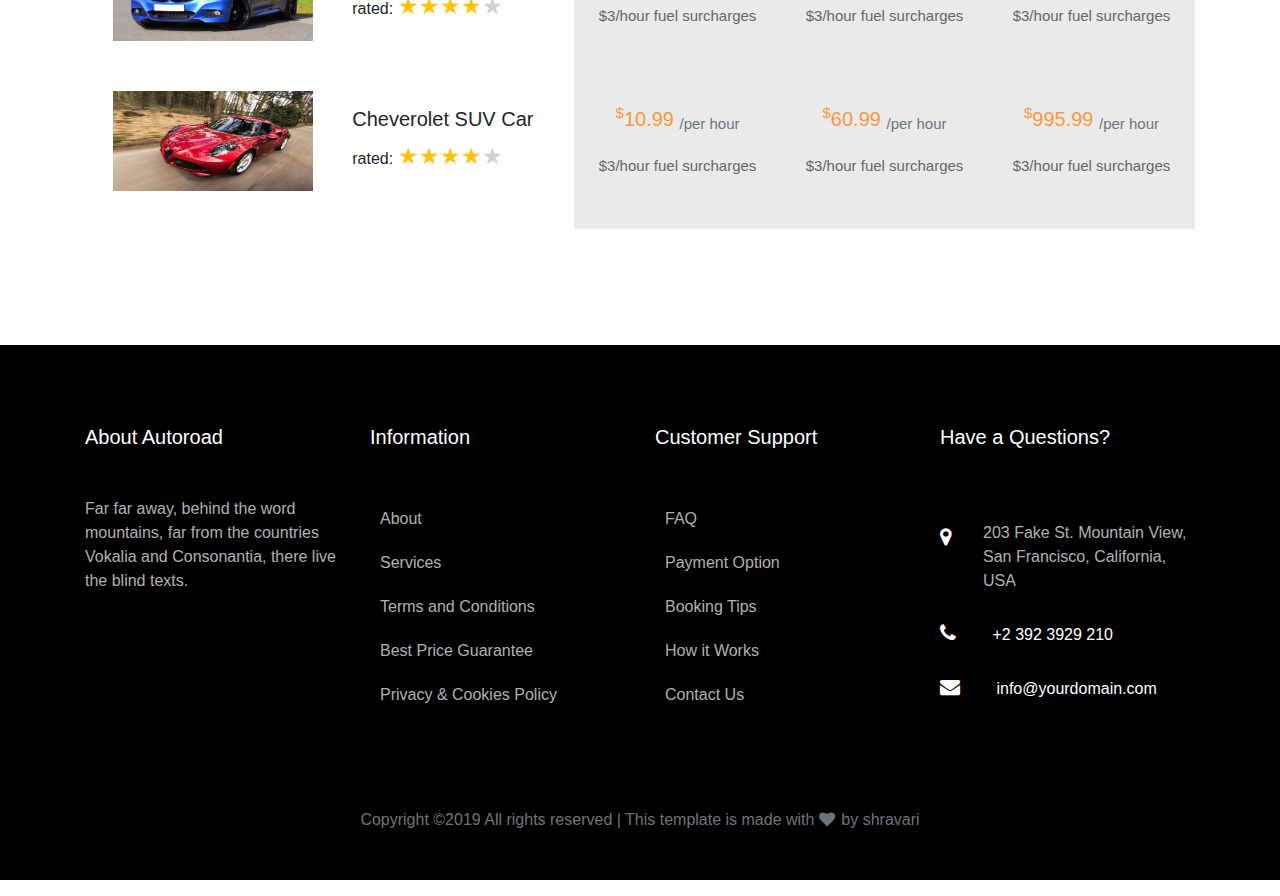
<file: pricing.html>
<!DOCTYPE html>
<html>
<head>
	<title>Rent Car</title>
	<meta charset="utf-8">
	<meta name="viewport" content="width=device-width, initial-scale=1.0"> 
	<script type="text/javascript" src="js/jquery.min.js"></script>	
	<script type="text/javascript" src="js/popper.min.js"></script>
	<script type="text/javascript" src="js/bootstrap.min.js"></script>
	<link rel="stylesheet" type="text/css" href="css/bootstrap.min.css">
	<link rel="stylesheet" type="text/css" href="css/style.css">
	<link rel="stylesheet" type="text/css" href="font-awesome-4.7.0/css/font-awesome.min.css">
	<link href="https://fonts.googleapis.com/css?family=Poppins&display=swap" rel="stylesheet">
	<link href="https://fonts.googleapis.com/css?family=Open+Sans+Condensed:300&display=swap" rel="stylesheet">
	<link rel="stylesheet" type="text/css" href="font/flaticon.css">
	<link rel="stylesheet" href="css/aos.css">

</head>
<body onscroll="nav_offset();">

	<!-- Navbar section -->
		<nav class="navbar navbar-expand-md w-100 custom_nav py-2">
			<div class="container">
				<a href="index.html" class="navbar-brand brand">AUTO<span>ROAD</span></a>
				<button type="button" class="navbar-toggler bg-transparent" data-toggle="collapse" data-target=".navbar-collapse">
					<i class="fa fa-bars p-1 m-1" aria-hidden="true"></i>MENU
				</button>

				<div class="collapse navbar-collapse custom_nav_ul">
					<ul class="navbar-nav nav-pills ml-auto">
						<li class="nav-item ">
							<a href="index.html" class="nav-link">Home</a>
						</li>
						<li class="nav-item">
							<a href="about.html" class="nav-link">About</a>
						</li>
						<li class="nav-item active">
							<a href="pricing.html" class="nav-link">Pricing</a>
						</li>
						<li class="nav-item">
							<a href="ourcar.html" class="nav-link">Our Car</a>
						</li>
						<li class="nav-item">
							<a href="blog.html" class="nav-link">Blog</a>
						</li>
						<li class="nav-item">
							<a href="contact.html" class="nav-link">Contact</a>
						</li>
					</ul>
				</div>
			</div>
		</nav>
	<!-- Navbar section -->


	<!-- Banner section -->

		<div class="banner_pricing">
			<div class="container">
				<div class="row banner_pricing_overlay_row align-items-end ">
					<div class="col-md-12 banner_pricing_overlay_col">
					  <ol class="breadcrumb p-0 m-0 bg-transparent text-white" data-aos="fade-up" data-aos-once="true">
					    <li class="breadcrumb-item" aria-current="page"><a href="index.html">HOME ></a></li>
					    <li class="breadcrumb-item" aria-current="page"><a href="pricing.html">PRICING ></a></li>
					  </ol>

					  <h1 class="bread display-4 text-white" data-aos="fade-up" data-aos-once="true"> Car Rates Pricing</h1>
					 </div>
				</div>
			</div>
		</div>

		<!-- Banner section -->

		<!-- Pricing Table -->

		<div class="container pricing">
			<div class="row pricing_row">
				<div class="col-md-12">
					<div class="table-responsive-sm">
				<table class="table table-borderless text-center">
					<thead>
						<tr class="pricing_tr1">
							<th></th>
							<th></th>
							<th class=" align-middle">Per Hour Rate</th>
							<th class="bg-dark text-light  align-middle">Per Day Rate</th>
							<th class="text-light  align-middle">Leasing</th>
						</tr>
					</thead>
					<tbody>
						<tr>
							<td class=""><img src="images/car-1.jpg"></td>
							<td class="text-left">
								<h5>Cheverolet SUV Car</h5>
								<p>rated: <span class="text-warning">&starf;&starf;&starf;&starf;</span><span class="">&starf;</span></p>
							</td>
							<td class="cell  align-middle">
								<div class="cell_rent">
									<button type="button">Rent a car</button>
								</div>
								<h6><sup>$</sup>10.99 <sub class="text-muted"> /per hour</sub></h6>
								<p class=" py-3">$3/hour fuel surcharges</p>
							</td>
							<td class="cell  align-middle">
								<div class="cell_rent">
									<button type="button">Rent a car</button>
								</div>
								<h6><sup>$</sup>60.99 <sub class="text-muted"> /per hour</sub></h6>
								<p class=" py-3">$3/hour fuel surcharges</p>
							</td>
							<td class="cell  align-middle">
								<div class="cell_rent">
									<button type="button">Rent a car</button>
								</div>
								<h6 class="pt-3"><sup class="pt-3">$</sup>995.99 <sub class="text-muted"> /per hour</sub></h6>
								<p class=" py-3">$3/hour fuel surcharges</p>
							</td>
						</tr>

						<tr>
							<td class=""><img src="images/car-2.jpg"></td>
							<td class="text-left">
								<h5 class="pt-3">Cheverolet SUV Car</h5>
								<p>rated: <span class="text-warning">&starf;&starf;&starf;&starf;</span><span class="">&starf;</span></p>
							</td>
							<td class="cell">
								<div class="cell_rent">
									<button type="button">Rent a car</button>
								</div>
								<h6 class="pt-3"><sup class="pt-3">$</sup>10.99 <sub class="text-muted"> /per hour</sub></h6>
								<p class=" py-3">$3/hour fuel surcharges</p>
							</td>
							<td class="cell">
								<div class="cell_rent">
									<button type="button">Rent a car</button>
								</div>
								<h6 class="pt-3"><sup class="pt-3">$</sup>60.99 <sub class="text-muted"> /per hour</sub></h6>
								<p class=" py-3">$3/hour fuel surcharges</p>
							</td>
							<td class="cell">
								<div class="cell_rent">
									<button type="button">Rent a car</button>
								</div>
								<h6 class="pt-3"><sup class="pt-3">$</sup>995.99 <sub class="text-muted"> /per hour</sub></h6>
								<p class=" py-3">$3/hour fuel surcharges</p>
							</td>
						</tr>

						<tr>
							<td class=""><img src="images/car-3.jpg"></td>
							<td class="text-left">
								<h5 class="pt-3">Cheverolet SUV Car</h5>
								<p>rated: <span class="text-warning">&starf;&starf;&starf;&starf;</span><span class="">&starf;</span></p>
							</td>
							<td class="cell">
								<div class="cell_rent">
									<button type="button">Rent a car</button>
								</div>
								<h6 class="pt-3"><sup class="pt-3">$</sup>10.99 <sub class="text-muted"> /per hour</sub></h6>
								<p class=" py-3">$3/hour fuel surcharges</p>
							</td>
							<td class="cell">
								<div class="cell_rent">
									<button type="button">Rent a car</button>
								</div>
								<h6 class="pt-3"><sup class="pt-3">$</sup>60.99 <sub class="text-muted"> /per hour</sub></h6>
								<p class=" py-3">$3/hour fuel surcharges</p>
							</td>
							<td class="cell">
								<div class="cell_rent">
									<button type="button">Rent a car</button>
								</div>
								<h6 class="pt-3"><sup class="pt-3">$</sup>995.99 <sub class="text-muted"> /per hour</sub></h6>
								<p class=" py-3">$3/hour fuel surcharges</p>
							</td>
						</tr>

						<tr>
							<td class=""><img src="images/car-4.jpg"></td>
							<td class="text-left">
								<h5 class="pt-3">Cheverolet SUV Car</h5>
								<p>rated: <span class="text-warning">&starf;&starf;&starf;&starf;</span><span class="">&starf;</span></p>
							</td>
							<td class="cell">
								<div class="cell_rent">
									<button type="button">Rent a car</button>
								</div>
								<h6 class="pt-3"><sup class="pt-3">$</sup>10.99 <sub class="text-muted"> /per hour</sub></h6>
								<p class=" py-3">$3/hour fuel surcharges</p>
							</td>
							<td class="cell">
								<div class="cell_rent">
									<button type="button">Rent a car</button>
								</div>
								<h6 class="pt-3"><sup class="pt-3">$</sup>60.99 <sub class="text-muted"> /per hour</sub></h6>
								<p class=" py-3">$3/hour fuel surcharges</p>
							</td>
							<td class="cell">
								<div class="cell_rent">
									<button type="button">Rent a car</button>
								</div>
								<h6 class="pt-3"><sup class="pt-3">$</sup>995.99 <sub class="text-muted"> /per hour</sub></h6>
								<p class=" py-3">$3/hour fuel surcharges</p>
							</td>
						</tr>

						<tr>
							<td class=""><img src="images/car-5.jpg"></td>
							<td class="text-left">
								<h5 class="pt-3">Cheverolet SUV Car</h5>
								<p>rated: <span class="text-warning">&starf;&starf;&starf;&starf;</span><span class="">&starf;</span></p>
							</td>
							<td class="cell">
								<div class="cell_rent">
									<button type="button">Rent a car</button>
								</div>
								<h6 class="pt-3"><sup class="pt-3">$</sup>10.99 <sub class="text-muted"> /per hour</sub></h6>
								<p class=" py-3">$3/hour fuel surcharges</p>
							</td>
							<td class="cell">
								<div class="cell_rent">
									<button type="button">Rent a car</button>
								</div>
								<h6 class="pt-3"><sup class="pt-3">$</sup>60.99 <sub class="text-muted"> /per hour</sub></h6>
								<p class=" py-3">$3/hour fuel surcharges</p>
							</td>
							<td class="cell">
								<div class="cell_rent">
									<button type="button">Rent a car</button>
								</div>
								<h6 class="pt-3"><sup class="pt-3">$</sup>995.99 <sub class="text-muted"> /per hour</sub></h6>
								<p class=" py-3">$3/hour fuel surcharges</p>
							</td>
						</tr>

						<tr>
							<td class=""><img src="images/car-6.jpg"></td>
							<td class="text-left">
								<h5 class="pt-3">Cheverolet SUV Car</h5>
								<p>rated: <span class="text-warning">&starf;&starf;&starf;&starf;</span><span class="">&starf;</span></p>
							</td>
							<td class="cell">
								<div class="cell_rent">
									<button type="button">Rent a car</button>
								</div>
								<h6 class="pt-3"><sup class="pt-3">$</sup>10.99 <sub class="text-muted"> /per hour</sub></h6>
								<p class=" py-3">$3/hour fuel surcharges</p>
							</td>
							<td class="cell">
								<div class="cell_rent">
									<button type="button">Rent a car</button>
								</div>
								<h6 class="pt-3"><sup class="pt-3">$</sup>60.99 <sub class="text-muted"> /per hour</sub></h6>
								<p class=" py-3">$3/hour fuel surcharges</p>
							</td>
							<td class="cell">
								<div class="cell_rent">
									<button type="button">Rent a car</button>
								</div>
								<h6 class="pt-3"><sup class="pt-3">$</sup>995.99 <sub class="text-muted"> /per hour</sub></h6>
								<p class=" py-3">$3/hour fuel surcharges</p>
							</td>
						</tr>
					</tbody>
				</table>
			</div>
				</div>
			</div>
		</div>

		<!-- Pricing Table -->

		<!-- Customer support -->

		<div class="footer text-white">
			<div class="container">
				<div class="row">
					<div class="col-md-3 footer_col1">
						<h5>About Autoroad</h5>
						<p>Far far away, behind the word mountains, far from the countries Vokalia and Consonantia, there live the blind texts.</p>

						<i class="fa fa-facebook" aria-hidden="true" data-aos="fade-up" data-aos-once="true"></i>
						<i class="fa fa-twitter" aria-hidden="true" data-aos="fade-up" data-aos-once="true"></i>
						<i class="fa fa-instagram" aria-hidden="true" data-aos="fade-up" data-aos-once="true"></i>
					</div>
					<div class="col-md-3 footer_col2">
						<h5>Information</h5>
						<ul class="ml-0 pl-0"> 
							<li>About</li>
							<li>Services</li>
							<li>Terms and Conditions</li>
							<li>Best Price Guarantee</li>
							<li>Privacy & Cookies Policy</li>
						</ul>
					</div>
					<div class="col-md-3 footer_col2">
						<h5>Customer Support</h5>
						<ul class="m-0 p-0"> 
							<li>FAQ</li>
							<li>Payment Option</li>
							<li>Booking Tips</li>
							<li>How it Works</li>
							<li>Contact Us</li>
						</ul>
					</div>
					<div class="col-md-3 footer_col3">
						<h5>Have a Questions?</h5>
						<ul class="ml-0 pl-0"> 
							<li class="d-flex">
								<i class="fa fa-map-marker" aria-hidden="true"></i>
								<span class="mt-4">203 Fake St. Mountain View, San Francisco, California, USA</span>
							</li>
							<li> 
								<i class="fa fa-phone" aria-hidden="true"></i>
								<span class="text-white">	+2 392 3929 210</span>
							</li>
							<li>
								<i class="fa fa-envelope" aria-hidden="true"></i>
								<span class="text-white">info@yourdomain.com</span>
							</li>
						</ul>
					</div>
				</div>
				<p class="text-center p-5 text-muted">Copyright ©2019 All rights reserved | This template is made with <i class="fa fa-heart text-muted" aria-hidden="true"></i> by shravari</p>
			</div>
		</div>

	<!-- Customer support -->
	<script type="text/javascript" src="js/javascript.js"></script>
	<script src="js/aos.js"></script>
	<script type="text/javascript">
		 AOS.init();
	</script>

</body>
</html>
</file>
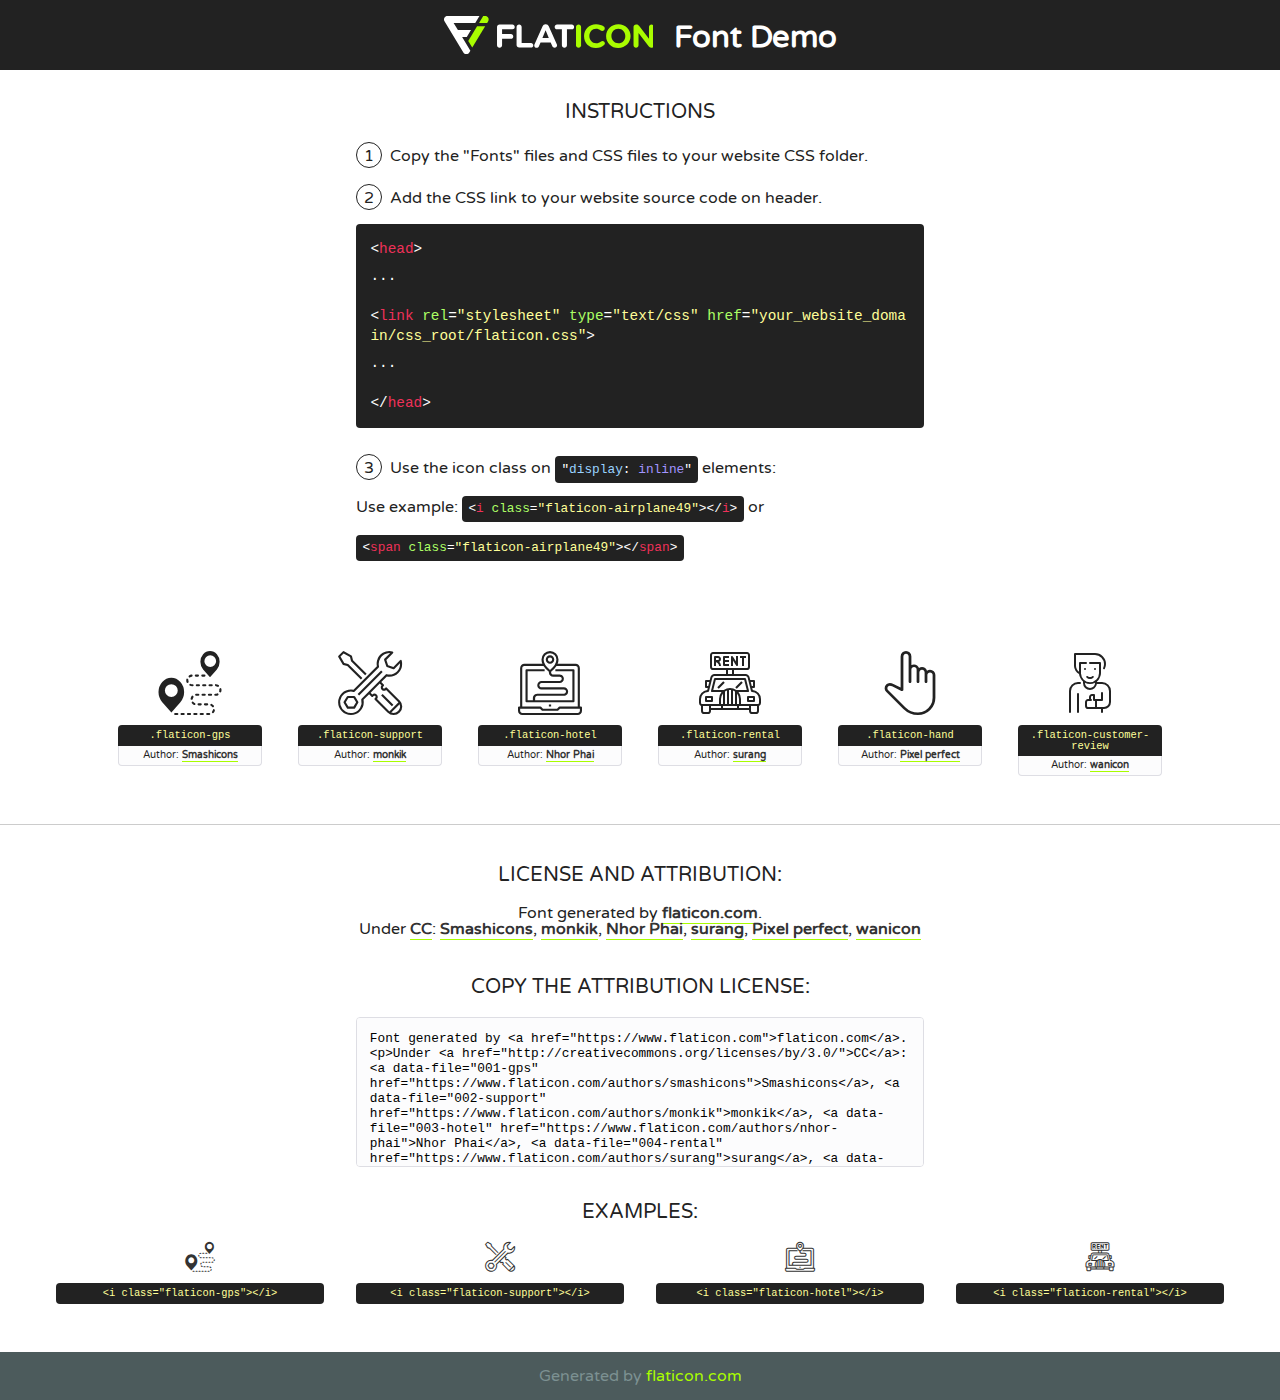
<file: font/flaticon.html>
<!DOCTYPE html>
<!--
  Flaticon icon font: Flaticon
  Creation date: 09/10/2019 14:06
-->
<html>
<!DOCTYPE html>
<html>

<head>
    <title>Flaticon WebFont</title>
    <link href="http://fonts.googleapis.com/css?family=Varela+Round" rel="stylesheet" type="text/css" />
    <link rel="stylesheet" type="text/css" href="flaticon.css">
    <meta charset="UTF-8">
    <style>
    html, body, div, span, applet, object, iframe,
    h1, h2, h3, h4, h5, h6, p, blockquote, pre,
    a, abbr, acronym, address, big, cite, code,
    del, dfn, em, img, ins, kbd, q, s, samp,
    small, strike, strong, sub, sup, tt, var,
    b, u, i, center,
    dl, dt, dd, ol, ul, li,
    fieldset, form, label, legend,
    table, caption, tbody, tfoot, thead, tr, th, td,
    article, aside, canvas, details, embed, 
    figure, figcaption, footer, header, hgroup, 
    menu, nav, output, ruby, section, summary,
    time, mark, audio, video {
        margin: 0;
        padding: 0;
        border: 0;
        font-size: 100%;
        font: inherit;
        vertical-align: baseline;
    }
    /* HTML5 display-role reset for older browsers */
    article, aside, details, figcaption, figure, 
    footer, header, hgroup, menu, nav, section {
        display: block;
    }
    body {
        line-height: 1;
    }
    ol, ul {
        list-style: none;
    }
    blockquote, q {
        quotes: none;
    }
    blockquote:before, blockquote:after,
    q:before, q:after {
        content: '';
        content: none;
    }
    table {
        border-collapse: collapse;
        border-spacing: 0;
    }
    body {
        font-family: 'Varela Round', Helvetica, Arial, sans-serif;
        font-size: 16px;
        color: #222;
    }
    a {
        color: #333;
        border-bottom: 1px solid #a9fd00;
        font-weight: bold;
        text-decoration: none;
    }
    * {
        -moz-box-sizing: border-box;
        -webkit-box-sizing: border-box;
        box-sizing: border-box;
        margin: 0;
        padding: 0;
    }
    [class^="flaticon-"]:before, [class*=" flaticon-"]:before, [class^="flaticon-"]:after, [class*=" flaticon-"]:after {
        font-family: Flaticon;
        font-size: 30px;
        font-style: normal;
        margin-left: 20px;
        color: #333;
    }
    .wrapper {
        max-width: 600px;
        margin: auto;
        padding: 0 1em;
    }
    .title {
        font-size: 1.25em;
        text-align: center;
        margin-bottom: 1em;
        text-transform: uppercase;
    }
    header {
        text-align: center;
        background-color: #222;
        color: #fff;
        padding: 1em;
    }
    header .logo {
        width: 210px;
        height: 38px;
        display: inline-block;
        vertical-align: middle;
        margin-right: 1em;
        border: none;
    }
    header strong {
        font-size: 1.95em;
        font-weight: bold;
        vertical-align: middle;
        margin-top: 5px;
        display: inline-block;
    }
    .demo {
        margin: 2em auto;
        line-height: 1.25em;
    }
    .demo ul li {
        margin-bottom: 1em;
    }
    .demo ul li .num {
        color: #222;
        border-radius: 20px;
        display: inline-block;
        width: 26px;
        padding: 3px;
        height: 26px;
        text-align: center;
        margin-right: 0.5em;
        border: 1px solid #222;
    }
    .demo ul li code {
        background-color: #222;
        border-radius: 4px;
        padding: 0.25em 0.5em;
        display: inline-block;
        color: #fff;
        font-family: Consolas,Monaco,Lucida Console,Liberation Mono,DejaVu Sans Mono,Bitstream Vera Sans Mono,Courier New, monospace;
        font-weight: lighter;
        margin-top: 1em;
        font-size: 0.8em;
        word-break: break-all;
    }
    .demo ul li code.big {
        padding: 1em;
        font-size: 0.9em;
    }
    .demo ul li code .red {
        color: #EF3159;
    }
    .demo ul li code .green {
        color: #ACFF65;
    }
    .demo ul li code .yellow {
        color: #FFFF99;
    }
    .demo ul li code .blue {
        color: #99D3FF;
    }
    .demo ul li code .purple {
        color: #A295FF;
    }
    .demo ul li code .dots {
        margin-top: 0.5em;
        display: block;
    }
    #glyphs {
        border-bottom: 1px solid #ccc;
        padding: 2em 0;
        text-align: center;
    }
    .glyph {
        display: inline-block;
        width: 9em;
        margin: 1em;
        text-align: center;
        vertical-align: top;
        background: #FFF;
    }
    .glyph .glyph-icon {
        padding: 10px;
        display: block;
        font-family:"Flaticon";
        font-size: 64px;
        line-height: 1;
    }
    .glyph .glyph-icon:before {
        font-size: 64px;
        color: #222;
        margin-left: 0;
    }
    .class-name {
        font-size: 0.65em;
        background-color: #222;
        color: #fff;
        border-radius: 4px 4px 0 0;
        padding: 0.5em;
        color: #FFFF99;
        font-family: Consolas,Monaco,Lucida Console,Liberation Mono,DejaVu Sans Mono,Bitstream Vera Sans Mono,Courier New, monospace;
    }
    .author-name {
        font-size: 0.6em;
        background-color: #fcfcfd;
        border: 1px solid #DEDEE4;
        border-top: 0;
        border-radius: 0 0 4px 4px;
        padding: 0.5em;
    }
    .class-name:last-child {
        font-size: 10px;
        color:#888;
    }
    .class-name:last-child a {
        font-size: 10px;
        color:#555;
    }
    .class-name:last-child a:hover {
        color:#a9fd00;
    }
    .glyph > input {
        display: block;
        width: 100px;
        margin: 5px auto;
        text-align: center;
        font-size: 12px;
        cursor: text;
    }
    .glyph > input.icon-input {
        font-family:"Flaticon";
        font-size: 16px;
        margin-bottom: 10px;
    }
    .attribution .title {
        margin-top: 2em;
    }
    .attribution textarea {
        background-color: #fcfcfd;
        padding: 1em;
        border: none;
        box-shadow: none;
        border: 1px solid #DEDEE4;
        border-radius: 4px;
        resize: none;
        width: 100%;
        height: 150px;
        font-size: 0.8em;
        font-family: Consolas,Monaco,Lucida Console,Liberation Mono,DejaVu Sans Mono,Bitstream Vera Sans Mono,Courier New, monospace;
        -webkit-appearance: none;
    }
    .iconsuse {
        margin: 2em auto;
        text-align: center;
        max-width: 1200px;
    }
    .iconsuse:after {
        content: '';
        display: table;
        clear: both;
    }
    .iconsuse .image {
        float: left;
        width: 25%;
        padding: 0 1em;
    }
    .iconsuse .image p {
        margin-bottom: 1em;
    }
    .iconsuse .image span {
        display: block;
        font-size: 0.65em;
        background-color: #222;
        color: #fff;
        border-radius: 4px;
        padding: 0.5em;
        color: #FFFF99;
        margin-top: 1em;
        font-family: Consolas,Monaco,Lucida Console,Liberation Mono,DejaVu Sans Mono,Bitstream Vera Sans Mono,Courier New, monospace;
    }
    #footer {
        text-align: center;
        background-color: #4C5B5C;
        color: #7c9192;
        padding: 1em;
    }
    #footer a {
        border: none;
        color: #a9fd00;
        font-weight: normal;
    }
    @media (max-width: 960px) {
        .iconsuse .image {
            width: 50%;
        }
    }
    @media (max-width: 560px) {
        .iconsuse .image {
            width: 100%;
        }
    }
    </style>
</head>

<body class="characters-off">

    <header>
        <a href="https://www.flaticon.com" target="_blank" class="logo">
            <svg version="1.1" xmlns="http://www.w3.org/2000/svg" xmlns:xlink="http://www.w3.org/1999/xlink" xmlns:a="http://ns.adobe.com/AdobeSVGViewerExtensions/3.0/" viewBox="0 0 560.875 102.036" enable-background="new 0 0 560.875 102.036" xml:space="preserve">
                <defs>
                </defs>
                <g>
                    <g class="letters">
                        <path fill="#ffffff" d="M141.596,29.675c0-3.777,2.985-6.767,6.764-6.767h34.438c3.426,0,6.15,2.728,6.15,6.15
                        c0,3.43-2.724,6.149-6.15,6.149h-27.674v13.091h23.719c3.429,0,6.151,2.724,6.151,6.15c0,3.43-2.723,6.149-6.151,6.149h-23.719
                        v17.574c0,3.773-2.986,6.761-6.764,6.761c-3.779,0-6.764-2.989-6.764-6.761V29.675z"></path>
                        <path fill="#ffffff" d="M193.844,29.149c0-3.781,2.985-6.767,6.764-6.767c3.776,0,6.763,2.985,6.763,6.767v42.957h25.039
                        c3.426,0,6.149,2.726,6.149,6.153c0,3.425-2.723,6.15-6.149,6.15h-31.802c-3.779,0-6.764-2.986-6.764-6.768V29.149z"></path>
                        <path fill="#ffffff" d="M241.891,75.71l21.438-48.407c1.492-3.341,4.215-5.357,7.906-5.357h0.792
                        c3.686,0,6.323,2.017,7.815,5.357l21.439,48.407c0.436,0.967,0.701,1.845,0.701,2.723c0,3.602-2.809,6.501-6.414,6.501
                        c-3.161,0-5.269-1.845-6.499-4.655l-4.132-9.661h-27.059l-4.301,10.102c-1.144,2.631-3.426,4.214-6.237,4.214
                        c-3.517,0-6.24-2.81-6.24-6.325C241.1,77.64,241.451,76.677,241.891,75.71z M279.932,58.666l-8.521-20.297l-8.526,20.297H279.932
                        z"></path>
                        <path fill="#ffffff" d="M314.864,35.387H301.86c-3.429,0-6.239-2.813-6.239-6.238c0-3.429,2.811-6.24,6.239-6.24h39.533
                        c3.426,0,6.237,2.811,6.237,6.24c0,3.425-2.811,6.238-6.237,6.238h-13.001v42.785c0,3.773-2.99,6.761-6.764,6.761
                        c-3.779,0-6.764-2.989-6.764-6.761V35.387z"></path>
                        <path fill="#A9FD00" d="M352.615,29.149c0-3.781,2.985-6.767,6.767-6.767c3.774,0,6.761,2.985,6.761,6.767v49.024
                        c0,3.773-2.987,6.761-6.761,6.761c-3.781,0-6.767-2.989-6.767-6.761V29.149z"></path>
                        <path fill="#A9FD00" d="M374.132,53.836v-0.179c0-17.481,13.178-31.801,32.065-31.801c9.22,0,15.459,2.458,20.557,6.238
                        c1.402,1.054,2.637,2.985,2.637,5.357c0,3.692-2.985,6.59-6.681,6.59c-1.845,0-3.071-0.702-4.044-1.319
                        c-3.776-2.813-7.729-4.393-12.562-4.393c-10.364,0-17.831,8.611-17.831,19.154v0.173c0,10.542,7.291,19.329,17.831,19.329
                        c5.715,0,9.492-1.756,13.359-4.834c1.049-0.874,2.458-1.491,4.039-1.491c3.429,0,6.325,2.813,6.325,6.236
                        c0,2.106-1.056,3.78-2.282,4.834c-5.539,4.834-12.036,7.733-21.878,7.733C387.572,85.464,374.132,71.493,374.132,53.836z"></path>
                        <path fill="#A9FD00" d="M433.009,53.836v-0.179c0-17.481,13.79-31.801,32.766-31.801c18.981,0,32.592,14.143,32.592,31.628v0.173
                        c0,17.483-13.785,31.807-32.769,31.807C446.625,85.464,433.009,71.32,433.009,53.836z M484.224,53.836v-0.179
                        c0-10.539-7.725-19.326-18.626-19.326c-10.893,0-18.449,8.611-18.449,19.154v0.173c0,10.542,7.73,19.329,18.626,19.329
                        C476.676,72.986,484.224,64.378,484.224,53.836z"></path>
                        <path fill="#A9FD00" d="M506.233,29.321c0-3.774,2.99-6.763,6.767-6.763h1.401c3.252,0,5.183,1.583,7.029,3.953l26.093,34.265
                        V29.059c0-3.692,2.99-6.677,6.681-6.677c3.683,0,6.671,2.985,6.671,6.677v48.934c0,3.78-2.987,6.765-6.764,6.765h-0.436
                        c-3.257,0-5.188-1.581-7.034-3.953l-27.056-35.492v32.944c0,3.687-2.985,6.676-6.678,6.676c-3.683,0-6.673-2.989-6.673-6.676
                        V29.321z"></path>
                    </g>
                    <g class="insignia">
                        <path fill="#ffffff" d="M48.372,56.137h12.517l11.156-18.537H37.186L25.688,18.539h57.825L94.668,0H9.271
                        C5.925,0,2.842,1.801,1.198,4.716c-1.644,2.907-1.593,6.482,0.134,9.343l50.38,83.501c1.678,2.781,4.689,4.476,7.938,4.476
                        c3.246,0,6.257-1.695,7.935-4.476l2.898-4.804L48.372,56.137z"></path>
                        <g class="i">
                            <path fill="#A9FD00" d="M93.575,18.539h0.031v0.004l21.652,0.004l2.705-4.488c1.727-2.861,1.778-6.436,0.133-9.343
                            C116.454,1.801,113.371,0,110.026,0h-5.294L93.575,18.539z"></path>
                            <polygon fill="#A9FD00" points="88.291,27.356 64.725,66.486 75.519,84.404 109.942,27.356"></polygon>
                        </g>
                    </g>
                </g>
            </svg>
        </a>
        <strong>Font Demo</strong>
    </header>


    <section class="demo wrapper">

        <p class="title">Instructions</p>

        <ul>
            <li>
                <span class="num">1</span>Copy the "Fonts" files and CSS files to your website CSS folder.
            </li>
            <li>
                <span class="num">2</span>Add the CSS link to your website source code on header.
                <code class="big">
                    &lt;<span class="red">head</span>&gt;
                    <br/><span class="dots">...</span>
                    <br/>&lt;<span class="red">link</span> <span class="green">rel</span>=<span class="yellow">"stylesheet"</span> <span class="green">type</span>=<span class="yellow">"text/css"</span> <span class="green">href</span>=<span class="yellow">"your_website_domain/css_root/flaticon.css"</span>&gt;
                    <br/><span class="dots">...</span>
                    <br/>&lt;/<span class="red">head</span>&gt;
                </code>
            </li>

            <li>
                <p>
                    <span class="num">3</span>Use the icon class on <code>"<span class="blue">display</span>:<span class="purple"> inline</span>"</code> elements:
                    <br />
                    Use example: <code>&lt;<span class="red">i</span> <span class="green">class</span>=<span class="yellow">&quot;flaticon-airplane49&quot;</span>&gt;&lt;/<span class="red">i</span>&gt;</code> or <code>&lt;<span class="red">span</span> <span class="green">class</span>=<span class="yellow">&quot;flaticon-airplane49&quot;</span>&gt;&lt;/<span class="red">span</span>&gt;</code>
            </li>
        </ul>

    </section>




   <section id="glyphs">          
    
      
        <div class="glyph"><div class="glyph-icon flaticon-gps"></div>
            <div class="class-name">.flaticon-gps</div>
            <div class="author-name">Author: <a data-file="001-gps" href="https://www.flaticon.com/authors/smashicons">Smashicons</a> </div> 
        </div>        
        
        <div class="glyph"><div class="glyph-icon flaticon-support"></div>
            <div class="class-name">.flaticon-support</div>
            <div class="author-name">Author: <a data-file="002-support" href="https://www.flaticon.com/authors/monkik">monkik</a> </div> 
        </div>        
        
        <div class="glyph"><div class="glyph-icon flaticon-hotel"></div>
            <div class="class-name">.flaticon-hotel</div>
            <div class="author-name">Author: <a data-file="003-hotel" href="https://www.flaticon.com/authors/nhor-phai">Nhor Phai</a> </div> 
        </div>        
        
        <div class="glyph"><div class="glyph-icon flaticon-rental"></div>
            <div class="class-name">.flaticon-rental</div>
            <div class="author-name">Author: <a data-file="004-rental" href="https://www.flaticon.com/authors/surang">surang</a> </div> 
        </div>        
        
        <div class="glyph"><div class="glyph-icon flaticon-hand"></div>
            <div class="class-name">.flaticon-hand</div>
            <div class="author-name">Author: <a data-file="005-hand" href="https://www.flaticon.com/authors/pixel-perfect">Pixel perfect</a> </div> 
        </div>        
        
        <div class="glyph"><div class="glyph-icon flaticon-customer-review"></div>
            <div class="class-name">.flaticon-customer-review</div>
            <div class="author-name">Author: <a data-file="006-customer-review" href="https://www.flaticon.com/authors/wanicon">wanicon</a> </div> 
        </div>        
        

    </section>



    <section class="attribution wrapper"   style="text-align:center;">

      <div class="title">License and attribution:</div><div class="attrDiv">Font generated by <a href="https://www.flaticon.com">flaticon.com</a>. <div><p>Under <a href="http://creativecommons.org/licenses/by/3.0/">CC</a>: <a data-file="001-gps" href="https://www.flaticon.com/authors/smashicons">Smashicons</a>, <a data-file="002-support" href="https://www.flaticon.com/authors/monkik">monkik</a>, <a data-file="003-hotel" href="https://www.flaticon.com/authors/nhor-phai">Nhor Phai</a>, <a data-file="004-rental" href="https://www.flaticon.com/authors/surang">surang</a>, <a data-file="005-hand" href="https://www.flaticon.com/authors/pixel-perfect">Pixel perfect</a>, <a data-file="006-customer-review" href="https://www.flaticon.com/authors/wanicon">wanicon</a></p>  </div>
      </div>
      <div class="title">Copy the Attribution License:</div>

    <textarea onclick="this.focus();this.select();">Font generated by &lt;a href=&quot;https://www.flaticon.com&quot;&gt;flaticon.com&lt;/a&gt;. <p>Under <a href="http://creativecommons.org/licenses/by/3.0/">CC</a>: <a data-file="001-gps" href="https://www.flaticon.com/authors/smashicons">Smashicons</a>, <a data-file="002-support" href="https://www.flaticon.com/authors/monkik">monkik</a>, <a data-file="003-hotel" href="https://www.flaticon.com/authors/nhor-phai">Nhor Phai</a>, <a data-file="004-rental" href="https://www.flaticon.com/authors/surang">surang</a>, <a data-file="005-hand" href="https://www.flaticon.com/authors/pixel-perfect">Pixel perfect</a>, <a data-file="006-customer-review" href="https://www.flaticon.com/authors/wanicon">wanicon</a></p>  
     </textarea>

    </section>

    <section class="iconsuse">

          <div class="title">Examples:</div>            
             
            <div class="image">
                <p>
                    <i class="glyph-icon flaticon-gps"></i> 
                    <span>&lt;i class=&quot;flaticon-gps&quot;&gt;&lt;/i&gt;</span>
                </p>
            </div>
            
            <div class="image">
                <p>
                    <i class="glyph-icon flaticon-support"></i> 
                    <span>&lt;i class=&quot;flaticon-support&quot;&gt;&lt;/i&gt;</span>
                </p>
            </div>
            
            <div class="image">
                <p>
                    <i class="glyph-icon flaticon-hotel"></i> 
                    <span>&lt;i class=&quot;flaticon-hotel&quot;&gt;&lt;/i&gt;</span>
                </p>
            </div>
            
            <div class="image">
                <p>
                    <i class="glyph-icon flaticon-rental"></i> 
                    <span>&lt;i class=&quot;flaticon-rental&quot;&gt;&lt;/i&gt;</span>
                </p>
            </div>
                       
        </div>
                            
    </section>

<div id="footer">
    <div>Generated by <a href="https://www.flaticon.com">flaticon.com</a>
    </div>
</div>



</body>
</html>
</file>
<file: css/style.css>
<<<<<<< HEAD
body{
	margin: 0;
	padding:0;
	overflow-x: hidden;
	    font-family: "Poppins", Arial, sans-serif;
}

/*Home Page*/

	/*Navbar setion*/

			.custom_nav a{
				color: white;
				font-size: 20px;
			}
			.custom_nav span{
				color: #F9B01E;
			}
			.custom_nav{
				position: static;
				z-index: 1;
				top: 0;
				background-color: black;
			}
			.custom_nav button{
				color: #717171;
			}
			.custom_nav_ul ul a{
				color: white;
				font-weight: normal;
				font-size: 15px;
				padding: 15px;
				margin-right: 8px;
			}
			.nav-item.active a {
				color: #F9B01E;
			}
			.custom_nav_ul ul a:hover{
				color: #F9B01E;
			}

			@media screen and (min-width: 300px) and (max-width: 900px){
					.custom_nav_ul ul a{
					padding: 8px;
					}
			}

	/*Navbar section*/

	/*Banner section*/

			.banner{
				background-image: url(../images/bg_1.jpg);
				background-size: cover;
				background-attachment: fixed;
				position: relative;
				padding: 30px;
			}
			.banner_overlay{
				background-color: black;
				opacity: 0.3;
				min-height: 752px;
				position: absolute;
				top: 0px;
				left: 0px;
				width: 100%;
			}
			.banner_overlay_row{
				margin-top: 60px;
				padding-top: 30px;
			}
			.banner_overlay_col1{
				color: white;
				padding-top: 90px;
			}
			.banner_overlay_col1 p{
				font-size: 18px;
			}
			.banner_overlay_col1 h1{
				font-family: 'Open Sans Condensed', sans-serif;
				letter-spacing: 2px;
			}
			.banner_overlay_col1 i{
				padding: 25px;
				background-color: #F68743;
				border-radius: 100%; 
			}
			.banner_overlay_col1 span{
				display: block;
			}

			.banner_overlay_col2{
				padding-top: 40px;
				padding-bottom: 40px;
			}
			.card_layout{
				background-color: white;
				padding: 25px;
				padding-top: 38px;
				border-radius: 10px;
			}


			.banner_overlay_col2 .card_layout h5{
				font-weight: bolder;
				margin-bottom: 15px;
			}

			.banner_overlay_col2 .card_layout form label {
				font-size: 12px;
				font-weight: bold;
			}
			.banner_overlay_col2 .card_layout form input::placeholder{
				font-size: 12px;
				color: #D7D5D4;
			}
			.banner_overlay_col2 .card_layout form input{
				margin: 0px 0px 12px 0px;
				box-shadow: none;
			}	
			.banner_overlay_col2 .card_layout form button{
				background-color: #F68743;
				border:none;
				color: white;
				width: 100%;
				padding: 10px;
			}
			.banner_overlay_col2 .card_layout form label{
				margin-top: 10px;
			}
			.banner_overlay_col2 .card_layout .date1 ,.date2{
				width: 48%;
				float: left;
			}
			.banner_overlay_col2 .card_layout .date1 {
				margin-right: 8px;	
			}


			.custom_modal{
				background-color: transparent;
			}
			.custom_modal button{
				color: white;
			}

			.modal-header {
				/*this is a bootstrap's modal class of which i wish to change properties*/
				border-bottom: none;
			}

	/*Banner section*/

	/*Select model*/

			.select_model{
				margin-top: 80px;
				margin-bottom: 80px;
			}
			.select_model label{
				font-weight: bold;
			}
			.select_model select{
				border:1px solid #E9E8E8;
				box-shadow: none !important;
			}
			.select_model select:focus{
				box-shadow: none;
				border:1px solid #E9E8E8;
			}
			.select_model button{
				background-color: #F68743;
				border:none;
				color: white;
				width: 100%;
				padding: 10px;
			}
			@media screen and (min-width: 300px) and (max-width: 900px){
				.select_model_col{
					margin: 15px 0px 15px 0px;
				}
			}

	/*Select model*/

	/*Services*/

	.services{
		padding-top: 30px;
		margin-bottom: 50px;
	}
	.services p{
		text-align: center;
		color: #F68743;
		margin-bottom: 0px;
	}
	.services h1{
		text-align: center;
		margin-bottom: 80px;
	}

	.services .services_row h5{
		font-weight: bolder;
		padding-top: 15px;
		font-size: 18px;

	}
	.services .services_row p{
		margin-top: 30px;
		text-align: left;
		color: rgba(0,0,0,0.7);
	}
	
	.services .flaticon-support ,.services  .flaticon-gps,.services  .flaticon-hotel,.services  .flaticon-rental{
		display: inline;
		float: left;
		margin-right: 15px;
		color: #F68743;
	}

	@media screen and (min-width: 300px) and (max-width: 900px){
		.services_col{
			margin: 20px 0px 20px 0px;
		}
	}

	/*Services*/

	/*Choose Car*/

		.choose_car .img{
			position: relative;
			height: 170px;
			overflow: hidden;
		}
		.choose_car .img img{
			height: 170px;
			transition: all 2s;
		}
		.choose_car .img img:hover{
			transform: scale(1.2,1.2);
		}
		.choose_car .price{
			position: absolute;
			bottom: 0px;
			left: 0px;
			background-color: white;
			color:  #F68743;
			display: inline;
			width: 95px;
			height: 40px;
			box-shadow: 1px 1px 1px #E9E6E5;
		}
		.choose_car .price1{
			font-size: 30px;
			float: left;
			width: 60%;
		}
		.choose_car .price2 p{
			float:left;
			width: 27%;
			padding-top: 5px;
			font-size: 9px;
			color: rgba(0,0,0,0.8);
		}
		.choose_car .price2 span{
			color: rgba(0,0,0,0.5)
		}

		.choose_car p{
			text-align: center;
			color: #F68743;
			font-weight: bold;
			margin-bottom: 0px;
			font-size: 12px;
			padding-top: 80px;
		}
		.choose_car h1{
			text-align: center;
			font-weight: bolder;
			margin-bottom: 60px;
		}

		.choose_car_row1{
			margin: 25px 2px 40px 2px;

		}
		.choose_car_row1 button{
			background-color: transparent;
			color: black;
			border:1px solid rgba(0,0,0,0.1);
			width: 41%;
			margin: 12px;
			padding: 6px 12px;
			border-radius: 3px;
			margin-top: 25px;
		}
		.choose_car_row1 button:hover{
			background-color: #F68743;
			color: white;
			border:none;
		}
		.choose_car_row1 .choose_car_text{
			text-align: center;
		}
		.choose_car_row1 .choose_car_text h4{
			margin-top: 25px;
			margin-bottom: 5px;
			font-size: 20px;	
		}
		.choose_car_row1 .choose_car_text p{
			font-size: 12px;
			color: rgba(0,0,0,0.5);
			font-weight: bolder;
			letter-spacing: 2px;
			padding-top: 0px;
		}

		@media screen and (min-width: 300px) and (max-width: 900px){
			.choose_car .img{
				height: 200px;
			}
			.choose_car .img img{
				height: 200px;
			}
			.choose_car_col{
				margin-bottom: 25px;
			}
			.choose_car_row1 button{
				width: 35%;
				margin: 5px;
				font-size: 11px;
				/*padding: 6px 12px;*/
				margin-top: 25px;
			}
			.choose_car_row1 .choose_car_text h4{
				font-size: 15px;
			}
			}

	/*Choose Car*/


	/*Workflow*/

			.workflow{
				background-image: url(../images/bg_2.jpg);
				background-size: cover;
				background-repeat: no-repeat;
				position: relative;
				text-align: center;
				padding: 30px;
				height: 500px;
				color: white;
			}
			.workflow_overlay{
				position: absolute;
				top: 0px;
				left: 0px;
				width: 100%;
				height: 500px; 
				background-color: black;
				opacity: 0.8;
			}
			.workflow .workflow_col p{
				padding-top: 50px;
				font-weight: bolder;
				margin-bottom: 0px;
				font-size: 13px;
			}
			.workflow h1{
				margin-bottom: 70px;
			}
			.workflow .workflow_row h5{
				margin-top: 50px;
				font-weight: bolder;
			}
			.workflow .workflow_row p{
				padding-top: 10px;
				font-weight: normal;
				color: rgba(255,255,255,0.7);
			}
			.workflow .workflow_row i{
				padding: 30px;
				color: white;
				border:2px solid #F68743;
				border-radius: 100%;
				margin-left: 10px;
			}

			@media screen and (min-width: 300px) and (max-width: 900px){
				.workflow{
					height: 1120px;
				}
				.workflow_overlay{
					height: 1120px;
				}
				.workflow_col1{
					margin: 0px 40px 30px 40px;
				}
			}
	/*Workflow*/

	/*Testimonial*/

			.testimonial{
				margin-top: 80px;
				text-align: center;
			}
			.testimonial p{
				font-size: 12px;
				color:  #F68743;
				font-weight: bolder;
				margin-bottom: 0px;
				letter-spacing: 1px;
			}
			.testimonial h1{
				margin-bottom: 50px;
				font-weight: bolder;
				margin-top: 10px;
			}
			.testimonial_col{
				padding: 20px;
				box-shadow: 3px 3px 3px #F1F1F1;
			}
			.testimonial_col img{
				margin: 20px;
				margin-bottom: 50px;
				border-radius: 100%;
				width: 100px;
			}
			.testimonial_col p{
				color: #757373;
				font-size: 15px;
				font-weight: normal;
				padding: 10px;
				margin-bottom: 20px;
			}
			.testimonial_col h4{
				color:  #F68743;
			}
			.testimonial_col h6{
				color: rgba(130, 128, 128,0.8);
			}
			.carousel-indicators li{
				color: black;
				/* width: 15px;
   				 height: 15px;*/
				background-color: #F68743 ;
				/*margin-top: 50px;*/
				/*border-radius: 100%;*/
			}
			@media screen and (min-width: 300px) and (max-width: 600px){
				.disp{
					display: none;
				}
			}


	/*Testimonial*/


	/*Choose perfect car*/

			.perfect_car{
				margin-top: 90px;
			}
			.perfect_car_col1{
				background-image: url(../images/about.jpg);
				background-size: cover;
			}

			.perfect_car_col1{
				width: 100%;
				overflow: hidden;
				height: 570px;
			}
			.perfect_car_col2{
				padding: 40px;	
				padding-top: 50px;
			}
			.perfect_car_col2 span{
				font-size: 12px;
				color:  #F68743;
				font-weight: bolder;
				letter-spacing: 1px;
			}
			.perfect_car_col2 h1{
				margin-bottom: 40px;
				font-weight: bolder;
				margin-top: 10px;
			}
			.perfect_car_col2 p{
				color: rgba(0,0,0,0.6);
			}
			.perfect_car_col2 button{
				background-color:  #F68743;
				color: white;
				padding: 6px 12px;
				border:none;
				border-radius: 2px;
			}

	/*Choose perfect car*/


	/*Recent Blog*/

			.recent p{
				padding-top: 40px;
				font-size: 12px;
				color:  #F68743;
				font-weight: bolder;
				letter-spacing: 1px;
				text-align: center;
				margin-bottom: 0px;
			}
			.recent h1{
				margin-bottom: 60px;
				font-weight: bolder;
				text-align: center;
			}
			.recent_row span,i{
				margin-top: 30px;
				font-size: 12px;
				letter-spacing: 2px;
				color: rgb(162, 161, 161);
			}
			.recent_row p{
				padding-top: 0px;
				font-size: 16px;
				color: rgba(89,89,89,0.8);
				font-weight: normal;
				text-align: left;
			}
			.recent_row img{
				height: 200px;
			}
			@media screen and (min-width: 300px) and (max-width: 900px){
				.recent_col{
					margin-bottom: 30px;
				}
			}
	/*Recent Blog*/


	/*Customer support*/

			.footer{
				margin-top: 100px;
				background-color: black;
				padding-top: 80px;
			}
			.footer i{
				color: white;
			}
			.footer_col1 h5,.footer_col2 h5 ,.footer_col3 h5{
				padding-bottom: 40px;
			}
			.footer_col2 li{
				list-style-type: none;
				color: rgba(255, 255, 255, 0.7);
				padding: 10px;	
			}
			.footer p{
				color: rgba(255, 255, 255, 0.7);
			}
			.footer_col1 i{
				font-size: 25px;
				padding:10px;
				border-radius: 100%;
				margin: 10px;
				margin-top: 40px;
			}
			.footer_col3 ul, li{
				list-style-type: none;
			}
			.footer_col3 i{
				font-size: 20px;
			}
			.footer_col3 span{
				margin-left: 30px;
				color: rgba(255, 255, 255, 0.7);
			}
			@media screen and (min-width: 300px) and (max-width: 900px){
				.footer_col1 ,.footer_col2, .footer_col3{
					margin-bottom: 40px;
				}
				.footer_col1 h5,.footer_col2 h5 ,.footer_col3 h5{
				padding-bottom: 20px;
				}
			}
	/*Customer support*/

/*Home Page*/


/*About Page*/

	/*Banner Section*/

		.banner_about{
			background-image: url(../images/bg_2.jpg);
			background-size: cover;
			background-attachment: fixed;
			padding: 30px;
		}

	/*Banner Section*/

/*About Page*/

/*Pricing Page*/
	
	/*Banner Section*/

		.banner_pricing{
			background-image: url(../images/bg_2.jpg);
			background-size: cover;
			background-attachment: fixed;
			padding: 30px;
		}
		.banner_pricing_overlay_row{
			height: 600px;
		}
		.breadcrumb-item+.breadcrumb-item::before {
			content: "";
		}
		.banner_pricing a{
			text-decoration: none;
			color: #CAC7C6;
		}
		.bread::before{
			content: "|";
			color: #fc983c;
		}


	/*Banner Section*/

	/*Pricing section*/

		.pricing{
			margin-top: 100px;
		}
		.pricing img{
			width: 200px;
			height: 100px;
		}
		.pricing span:last-child{
			color: #D5CFCF;
		}
		.pricing span{
			font-size: 23px;
		}
		.cell {
			background-color: #EAEAEA;
			height: 150px;
			position: relative;
		}
		.cell h6{
			font-size: 20px;
			color: #fc983c;
		}
		.cell p{
			font-size: 15px;
			color: #666666;
		}
		.cell_rent{
			position: absolute;
			background-color: #EAEAEA;
			top: 0px;
			left: 0px;
			width: 100%;
			height: 150px;
			opacity: 0;
		}
		.cell_rent:hover{
			opacity: 1;
		}
		.cell:hover h6{
			opacity: 0;
		}
		.cell button{
			background-color: white;
			padding: 10px 15px;
			margin-top: 50px;
			color: #fc983c;
			border:none;
			box-shadow: 0px 0px 5px #C4C4C4;
			border-radius: 5px;
		}
		.pricing_row{
			overflow-x: scroll;
		}
		.table{
			min-width: 1000px;
		}
		.pricing_tr1{
			height: 100px;
		}
		.pricing_tr1 th:last-child{
			background-color: black;
		}
		.pricing_tr1 th:nth-child(3){
			background-color: #fc983c;
			color: white;
		}

	/*Pricing section*/


/*Pricing Page*/


/*Blog Page*/

/*Blog Post section*/

			.recent_blog{
				text-align: center;
			}
			.recent_blog p{
				padding-top: 40px;
				font-size: 12px;
				color:  #F68743;
				font-weight: bolder;
				letter-spacing: 1px;
				text-align: center;
				margin-bottom: 0px;
			}
			.recent_blog h1{
				margin-bottom: 60px;
				font-weight: bolder;
				text-align: center;
			}
			.recent_blog_row span i{
				margin-top: 30px;
				font-size: 12px;
				letter-spacing: 2px;
				color: rgb(162, 161, 161);
			}
			.recent_blog_row span{
				margin-top: 30px;
				font-size: 12px;
				letter-spacing: 2px;
				color: rgb(162, 161, 161);
			}
			.recent_blog_row p{
				padding-top: 0px;
				font-size: 16px;
				color: rgba(89,89,89,0.9);
				font-weight: normal;
			}
			.recent_blog_row img{
				height: 500px;
			}
			.recent_blog_row{
				margin: 50px 80px 50px 80px;
			}
			.recent_blog_col{
				margin-bottom: 50px;
			}
			.recent_blog_col a{
				margin-top: 0px;
				text-decoration: none;
				color: black;	
				font-weight: bolder;
			}
			.recent_blog_col i{
				color: black;	
				padding-top: 7px;
				margin-top: 10px;
			}
			@media screen and (min-width: 300px) and (max-width: 900px){
				.recent_blog_col{
					margin-bottom: 30px;
				}
				.recent_blog_row img{
				height: 300px;
				}
				.recent_blog_row{
				margin: 40px 0px 40px 0px;
				}
			}

/*Blog Post section*/

/*Blog Page*/

/*Contact Us Page*/

	.contact_form{
		background-color: #F5F1EE;
		padding: 50px;
	}
	.contact_form input{
		padding: 25px 15px 25px 15px;
		margin: 20px 0px 20px 0px;

		/*margin: 20px;*/
	}
	.contact_form input[type="button"]{
		padding: 20px 40px;
		color: white;
		font-size: 15px;
		background-color: #F5933D;
	}

	.contact_form textarea{
		padding: 10px 15px 25px 15px;
		margin: 20px 0px 0px 0px;
	}
	.address{
		margin-top: 70px;
		margin-bottom: 50px;
	}
	.address i{
		font-size: 25px;
	}
	.address h6{
		margin-top: 10px;
		font-weight: bolder;
		font-size: 18px;
	}

/*Contact Us Page*/
</file>
<file: font/flaticon.css>
/*
  	Flaticon icon font: Flaticon
  	Creation date: 09/10/2019 14:06
  	*/

@font-face {
  font-family: "Flaticon";
  src: url("./Flaticon.eot");
  src: url("./Flaticon.eot?#iefix") format("embedded-opentype"),
       url("./Flaticon.woff2") format("woff2"),
       url("./Flaticon.woff") format("woff"),
       url("./Flaticon.ttf") format("truetype"),
       url("./Flaticon.svg#Flaticon") format("svg");
  font-weight: normal;
  font-style: normal;
}

@media screen and (-webkit-min-device-pixel-ratio:0) {
  @font-face {
    font-family: "Flaticon";
    src: url("./Flaticon.svg#Flaticon") format("svg");
  }
}

[class^="flaticon-"]:before, [class*=" flaticon-"]:before,
[class^="flaticon-"]:after, [class*=" flaticon-"]:after {   
  font-family: Flaticon;
        font-size: 35px;
font-style: normal;
}

.flaticon-gps:before { content: "\f100"; }
.flaticon-support:before { content: "\f101"; }
.flaticon-hotel:before { content: "\f102"; }
.flaticon-rental:before { content: "\f103"; }
.flaticon-hand:before { content: "\f104"; }
.flaticon-customer-review:before { content: "\f105"; }
</file>
